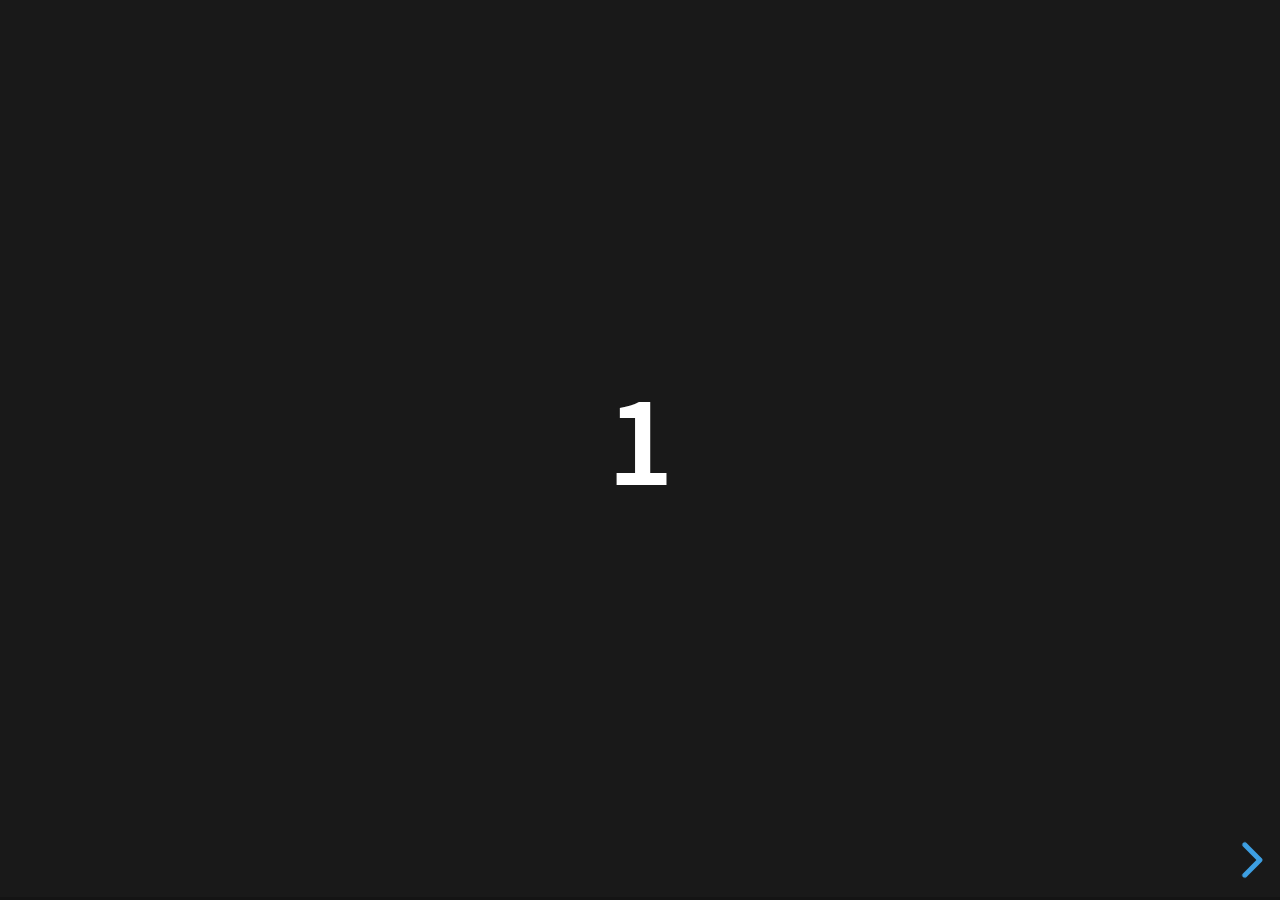
<file: slide/examples/500-slides.html>
<!doctype html>
<html lang="en">
	<head>
		<meta charset="utf-8">

		<title>reveal.js - 500 slides</title>

		<meta name="viewport" content="width=device-width, initial-scale=1.0, maximum-scale=1.0, user-scalable=no">

		<link rel="stylesheet" href="../dist/reveal.css">
		<link rel="stylesheet" href="../dist/theme/black.css">
	</head>

	<body>
		<div class="reveal">
			<div class="slides">
				<section><h1>1</h1></section>
				<section><h1>2</h1></section>
				<section><h1>3</h1></section>
				<section><h1>4</h1></section>
				<section><h1>5</h1></section>
				<section><h1>6</h1></section>
				<section><h1>7</h1></section>
				<section><h1>8</h1></section>
				<section><h1>9</h1></section>
				<section><h1>10</h1></section>
				<section><h1>11</h1></section>
				<section><h1>12</h1></section>
				<section><h1>13</h1></section>
				<section><h1>14</h1></section>
				<section><h1>15</h1></section>
				<section><h1>16</h1></section>
				<section><h1>17</h1></section>
				<section><h1>18</h1></section>
				<section><h1>19</h1></section>
				<section><h1>20</h1></section>
				<section><h1>21</h1></section>
				<section><h1>22</h1></section>
				<section><h1>23</h1></section>
				<section><h1>24</h1></section>
				<section><h1>25</h1></section>
				<section><h1>26</h1></section>
				<section><h1>27</h1></section>
				<section><h1>28</h1></section>
				<section><h1>29</h1></section>
				<section><h1>30</h1></section>
				<section><h1>31</h1></section>
				<section><h1>32</h1></section>
				<section><h1>33</h1></section>
				<section><h1>34</h1></section>
				<section><h1>35</h1></section>
				<section><h1>36</h1></section>
				<section><h1>37</h1></section>
				<section><h1>38</h1></section>
				<section><h1>39</h1></section>
				<section><h1>40</h1></section>
				<section><h1>41</h1></section>
				<section><h1>42</h1></section>
				<section><h1>43</h1></section>
				<section><h1>44</h1></section>
				<section><h1>45</h1></section>
				<section><h1>46</h1></section>
				<section><h1>47</h1></section>
				<section><h1>48</h1></section>
				<section><h1>49</h1></section>
				<section><h1>50</h1></section>
				<section><h1>51</h1></section>
				<section><h1>52</h1></section>
				<section><h1>53</h1></section>
				<section><h1>54</h1></section>
				<section><h1>55</h1></section>
				<section><h1>56</h1></section>
				<section><h1>57</h1></section>
				<section><h1>58</h1></section>
				<section><h1>59</h1></section>
				<section><h1>60</h1></section>
				<section><h1>61</h1></section>
				<section><h1>62</h1></section>
				<section><h1>63</h1></section>
				<section><h1>64</h1></section>
				<section><h1>65</h1></section>
				<section><h1>66</h1></section>
				<section><h1>67</h1></section>
				<section><h1>68</h1></section>
				<section><h1>69</h1></section>
				<section><h1>70</h1></section>
				<section><h1>71</h1></section>
				<section><h1>72</h1></section>
				<section><h1>73</h1></section>
				<section><h1>74</h1></section>
				<section><h1>75</h1></section>
				<section><h1>76</h1></section>
				<section><h1>77</h1></section>
				<section><h1>78</h1></section>
				<section><h1>79</h1></section>
				<section><h1>80</h1></section>
				<section><h1>81</h1></section>
				<section><h1>82</h1></section>
				<section><h1>83</h1></section>
				<section><h1>84</h1></section>
				<section><h1>85</h1></section>
				<section><h1>86</h1></section>
				<section><h1>87</h1></section>
				<section><h1>88</h1></section>
				<section><h1>89</h1></section>
				<section><h1>90</h1></section>
				<section><h1>91</h1></section>
				<section><h1>92</h1></section>
				<section><h1>93</h1></section>
				<section><h1>94</h1></section>
				<section><h1>95</h1></section>
				<section><h1>96</h1></section>
				<section><h1>97</h1></section>
				<section><h1>98</h1></section>
				<section><h1>99</h1></section>
				<section><h1>100</h1></section>
				<section><h1>101</h1></section>
				<section><h1>102</h1></section>
				<section><h1>103</h1></section>
				<section><h1>104</h1></section>
				<section><h1>105</h1></section>
				<section><h1>106</h1></section>
				<section><h1>107</h1></section>
				<section><h1>108</h1></section>
				<section><h1>109</h1></section>
				<section><h1>110</h1></section>
				<section><h1>111</h1></section>
				<section><h1>112</h1></section>
				<section><h1>113</h1></section>
				<section><h1>114</h1></section>
				<section><h1>115</h1></section>
				<section><h1>116</h1></section>
				<section><h1>117</h1></section>
				<section><h1>118</h1></section>
				<section><h1>119</h1></section>
				<section><h1>120</h1></section>
				<section><h1>121</h1></section>
				<section><h1>122</h1></section>
				<section><h1>123</h1></section>
				<section><h1>124</h1></section>
				<section><h1>125</h1></section>
				<section><h1>126</h1></section>
				<section><h1>127</h1></section>
				<section><h1>128</h1></section>
				<section><h1>129</h1></section>
				<section><h1>130</h1></section>
				<section><h1>131</h1></section>
				<section><h1>132</h1></section>
				<section><h1>133</h1></section>
				<section><h1>134</h1></section>
				<section><h1>135</h1></section>
				<section><h1>136</h1></section>
				<section><h1>137</h1></section>
				<section><h1>138</h1></section>
				<section><h1>139</h1></section>
				<section><h1>140</h1></section>
				<section><h1>141</h1></section>
				<section><h1>142</h1></section>
				<section><h1>143</h1></section>
				<section><h1>144</h1></section>
				<section><h1>145</h1></section>
				<section><h1>146</h1></section>
				<section><h1>147</h1></section>
				<section><h1>148</h1></section>
				<section><h1>149</h1></section>
				<section><h1>150</h1></section>
				<section><h1>151</h1></section>
				<section><h1>152</h1></section>
				<section><h1>153</h1></section>
				<section><h1>154</h1></section>
				<section><h1>155</h1></section>
				<section><h1>156</h1></section>
				<section><h1>157</h1></section>
				<section><h1>158</h1></section>
				<section><h1>159</h1></section>
				<section><h1>160</h1></section>
				<section><h1>161</h1></section>
				<section><h1>162</h1></section>
				<section><h1>163</h1></section>
				<section><h1>164</h1></section>
				<section><h1>165</h1></section>
				<section><h1>166</h1></section>
				<section><h1>167</h1></section>
				<section><h1>168</h1></section>
				<section><h1>169</h1></section>
				<section><h1>170</h1></section>
				<section><h1>171</h1></section>
				<section><h1>172</h1></section>
				<section><h1>173</h1></section>
				<section><h1>174</h1></section>
				<section><h1>175</h1></section>
				<section><h1>176</h1></section>
				<section><h1>177</h1></section>
				<section><h1>178</h1></section>
				<section><h1>179</h1></section>
				<section><h1>180</h1></section>
				<section><h1>181</h1></section>
				<section><h1>182</h1></section>
				<section><h1>183</h1></section>
				<section><h1>184</h1></section>
				<section><h1>185</h1></section>
				<section><h1>186</h1></section>
				<section><h1>187</h1></section>
				<section><h1>188</h1></section>
				<section><h1>189</h1></section>
				<section><h1>190</h1></section>
				<section><h1>191</h1></section>
				<section><h1>192</h1></section>
				<section><h1>193</h1></section>
				<section><h1>194</h1></section>
				<section><h1>195</h1></section>
				<section><h1>196</h1></section>
				<section><h1>197</h1></section>
				<section><h1>198</h1></section>
				<section><h1>199</h1></section>
				<section><h1>200</h1></section>
				<section><h1>201</h1></section>
				<section><h1>202</h1></section>
				<section><h1>203</h1></section>
				<section><h1>204</h1></section>
				<section><h1>205</h1></section>
				<section><h1>206</h1></section>
				<section><h1>207</h1></section>
				<section><h1>208</h1></section>
				<section><h1>209</h1></section>
				<section><h1>210</h1></section>
				<section><h1>211</h1></section>
				<section><h1>212</h1></section>
				<section><h1>213</h1></section>
				<section><h1>214</h1></section>
				<section><h1>215</h1></section>
				<section><h1>216</h1></section>
				<section><h1>217</h1></section>
				<section><h1>218</h1></section>
				<section><h1>219</h1></section>
				<section><h1>220</h1></section>
				<section><h1>221</h1></section>
				<section><h1>222</h1></section>
				<section><h1>223</h1></section>
				<section><h1>224</h1></section>
				<section><h1>225</h1></section>
				<section><h1>226</h1></section>
				<section><h1>227</h1></section>
				<section><h1>228</h1></section>
				<section><h1>229</h1></section>
				<section><h1>230</h1></section>
				<section><h1>231</h1></section>
				<section><h1>232</h1></section>
				<section><h1>233</h1></section>
				<section><h1>234</h1></section>
				<section><h1>235</h1></section>
				<section><h1>236</h1></section>
				<section><h1>237</h1></section>
				<section><h1>238</h1></section>
				<section><h1>239</h1></section>
				<section><h1>240</h1></section>
				<section><h1>241</h1></section>
				<section><h1>242</h1></section>
				<section><h1>243</h1></section>
				<section><h1>244</h1></section>
				<section><h1>245</h1></section>
				<section><h1>246</h1></section>
				<section><h1>247</h1></section>
				<section><h1>248</h1></section>
				<section><h1>249</h1></section>
				<section><h1>250</h1></section>
				<section><h1>251</h1></section>
				<section><h1>252</h1></section>
				<section><h1>253</h1></section>
				<section><h1>254</h1></section>
				<section><h1>255</h1></section>
				<section><h1>256</h1></section>
				<section><h1>257</h1></section>
				<section><h1>258</h1></section>
				<section><h1>259</h1></section>
				<section><h1>260</h1></section>
				<section><h1>261</h1></section>
				<section><h1>262</h1></section>
				<section><h1>263</h1></section>
				<section><h1>264</h1></section>
				<section><h1>265</h1></section>
				<section><h1>266</h1></section>
				<section><h1>267</h1></section>
				<section><h1>268</h1></section>
				<section><h1>269</h1></section>
				<section><h1>270</h1></section>
				<section><h1>271</h1></section>
				<section><h1>272</h1></section>
				<section><h1>273</h1></section>
				<section><h1>274</h1></section>
				<section><h1>275</h1></section>
				<section><h1>276</h1></section>
				<section><h1>277</h1></section>
				<section><h1>278</h1></section>
				<section><h1>279</h1></section>
				<section><h1>280</h1></section>
				<section><h1>281</h1></section>
				<section><h1>282</h1></section>
				<section><h1>283</h1></section>
				<section><h1>284</h1></section>
				<section><h1>285</h1></section>
				<section><h1>286</h1></section>
				<section><h1>287</h1></section>
				<section><h1>288</h1></section>
				<section><h1>289</h1></section>
				<section><h1>290</h1></section>
				<section><h1>291</h1></section>
				<section><h1>292</h1></section>
				<section><h1>293</h1></section>
				<section><h1>294</h1></section>
				<section><h1>295</h1></section>
				<section><h1>296</h1></section>
				<section><h1>297</h1></section>
				<section><h1>298</h1></section>
				<section><h1>299</h1></section>
				<section><h1>300</h1></section>
				<section><h1>301</h1></section>
				<section><h1>302</h1></section>
				<section><h1>303</h1></section>
				<section><h1>304</h1></section>
				<section><h1>305</h1></section>
				<section><h1>306</h1></section>
				<section><h1>307</h1></section>
				<section><h1>308</h1></section>
				<section><h1>309</h1></section>
				<section><h1>310</h1></section>
				<section><h1>311</h1></section>
				<section><h1>312</h1></section>
				<section><h1>313</h1></section>
				<section><h1>314</h1></section>
				<section><h1>315</h1></section>
				<section><h1>316</h1></section>
				<section><h1>317</h1></section>
				<section><h1>318</h1></section>
				<section><h1>319</h1></section>
				<section><h1>320</h1></section>
				<section><h1>321</h1></section>
				<section><h1>322</h1></section>
				<section><h1>323</h1></section>
				<section><h1>324</h1></section>
				<section><h1>325</h1></section>
				<section><h1>326</h1></section>
				<section><h1>327</h1></section>
				<section><h1>328</h1></section>
				<section><h1>329</h1></section>
				<section><h1>330</h1></section>
				<section><h1>331</h1></section>
				<section><h1>332</h1></section>
				<section><h1>333</h1></section>
				<section><h1>334</h1></section>
				<section><h1>335</h1></section>
				<section><h1>336</h1></section>
				<section><h1>337</h1></section>
				<section><h1>338</h1></section>
				<section><h1>339</h1></section>
				<section><h1>340</h1></section>
				<section><h1>341</h1></section>
				<section><h1>342</h1></section>
				<section><h1>343</h1></section>
				<section><h1>344</h1></section>
				<section><h1>345</h1></section>
				<section><h1>346</h1></section>
				<section><h1>347</h1></section>
				<section><h1>348</h1></section>
				<section><h1>349</h1></section>
				<section><h1>350</h1></section>
				<section><h1>351</h1></section>
				<section><h1>352</h1></section>
				<section><h1>353</h1></section>
				<section><h1>354</h1></section>
				<section><h1>355</h1></section>
				<section><h1>356</h1></section>
				<section><h1>357</h1></section>
				<section><h1>358</h1></section>
				<section><h1>359</h1></section>
				<section><h1>360</h1></section>
				<section><h1>361</h1></section>
				<section><h1>362</h1></section>
				<section><h1>363</h1></section>
				<section><h1>364</h1></section>
				<section><h1>365</h1></section>
				<section><h1>366</h1></section>
				<section><h1>367</h1></section>
				<section><h1>368</h1></section>
				<section><h1>369</h1></section>
				<section><h1>370</h1></section>
				<section><h1>371</h1></section>
				<section><h1>372</h1></section>
				<section><h1>373</h1></section>
				<section><h1>374</h1></section>
				<section><h1>375</h1></section>
				<section><h1>376</h1></section>
				<section><h1>377</h1></section>
				<section><h1>378</h1></section>
				<section><h1>379</h1></section>
				<section><h1>380</h1></section>
				<section><h1>381</h1></section>
				<section><h1>382</h1></section>
				<section><h1>383</h1></section>
				<section><h1>384</h1></section>
				<section><h1>385</h1></section>
				<section><h1>386</h1></section>
				<section><h1>387</h1></section>
				<section><h1>388</h1></section>
				<section><h1>389</h1></section>
				<section><h1>390</h1></section>
				<section><h1>391</h1></section>
				<section><h1>392</h1></section>
				<section><h1>393</h1></section>
				<section><h1>394</h1></section>
				<section><h1>395</h1></section>
				<section><h1>396</h1></section>
				<section><h1>397</h1></section>
				<section><h1>398</h1></section>
				<section><h1>399</h1></section>
				<section><h1>400</h1></section>
				<section><h1>401</h1></section>
				<section><h1>402</h1></section>
				<section><h1>403</h1></section>
				<section><h1>404</h1></section>
				<section><h1>405</h1></section>
				<section><h1>406</h1></section>
				<section><h1>407</h1></section>
				<section><h1>408</h1></section>
				<section><h1>409</h1></section>
				<section><h1>410</h1></section>
				<section><h1>411</h1></section>
				<section><h1>412</h1></section>
				<section><h1>413</h1></section>
				<section><h1>414</h1></section>
				<section><h1>415</h1></section>
				<section><h1>416</h1></section>
				<section><h1>417</h1></section>
				<section><h1>418</h1></section>
				<section><h1>419</h1></section>
				<section><h1>420</h1></section>
				<section><h1>421</h1></section>
				<section><h1>422</h1></section>
				<section><h1>423</h1></section>
				<section><h1>424</h1></section>
				<section><h1>425</h1></section>
				<section><h1>426</h1></section>
				<section><h1>427</h1></section>
				<section><h1>428</h1></section>
				<section><h1>429</h1></section>
				<section><h1>430</h1></section>
				<section><h1>431</h1></section>
				<section><h1>432</h1></section>
				<section><h1>433</h1></section>
				<section><h1>434</h1></section>
				<section><h1>435</h1></section>
				<section><h1>436</h1></section>
				<section><h1>437</h1></section>
				<section><h1>438</h1></section>
				<section><h1>439</h1></section>
				<section><h1>440</h1></section>
				<section><h1>441</h1></section>
				<section><h1>442</h1></section>
				<section><h1>443</h1></section>
				<section><h1>444</h1></section>
				<section><h1>445</h1></section>
				<section><h1>446</h1></section>
				<section><h1>447</h1></section>
				<section><h1>448</h1></section>
				<section><h1>449</h1></section>
				<section><h1>450</h1></section>
				<section><h1>451</h1></section>
				<section><h1>452</h1></section>
				<section><h1>453</h1></section>
				<section><h1>454</h1></section>
				<section><h1>455</h1></section>
				<section><h1>456</h1></section>
				<section><h1>457</h1></section>
				<section><h1>458</h1></section>
				<section><h1>459</h1></section>
				<section><h1>460</h1></section>
				<section><h1>461</h1></section>
				<section><h1>462</h1></section>
				<section><h1>463</h1></section>
				<section><h1>464</h1></section>
				<section><h1>465</h1></section>
				<section><h1>466</h1></section>
				<section><h1>467</h1></section>
				<section><h1>468</h1></section>
				<section><h1>469</h1></section>
				<section><h1>470</h1></section>
				<section><h1>471</h1></section>
				<section><h1>472</h1></section>
				<section><h1>473</h1></section>
				<section><h1>474</h1></section>
				<section><h1>475</h1></section>
				<section><h1>476</h1></section>
				<section><h1>477</h1></section>
				<section><h1>478</h1></section>
				<section><h1>479</h1></section>
				<section><h1>480</h1></section>
				<section><h1>481</h1></section>
				<section><h1>482</h1></section>
				<section><h1>483</h1></section>
				<section><h1>484</h1></section>
				<section><h1>485</h1></section>
				<section><h1>486</h1></section>
				<section><h1>487</h1></section>
				<section><h1>488</h1></section>
				<section><h1>489</h1></section>
				<section><h1>490</h1></section>
				<section><h1>491</h1></section>
				<section><h1>492</h1></section>
				<section><h1>493</h1></section>
				<section><h1>494</h1></section>
				<section><h1>495</h1></section>
				<section><h1>496</h1></section>
				<section><h1>497</h1></section>
				<section><h1>498</h1></section>
				<section><h1>499</h1></section>
			</div>
		</div>

		<script src="../dist/reveal.js"></script>
		<script>
			Reveal.initialize({
				transition: 'linear'
			});
		</script>
	</body>
</html>
</file>
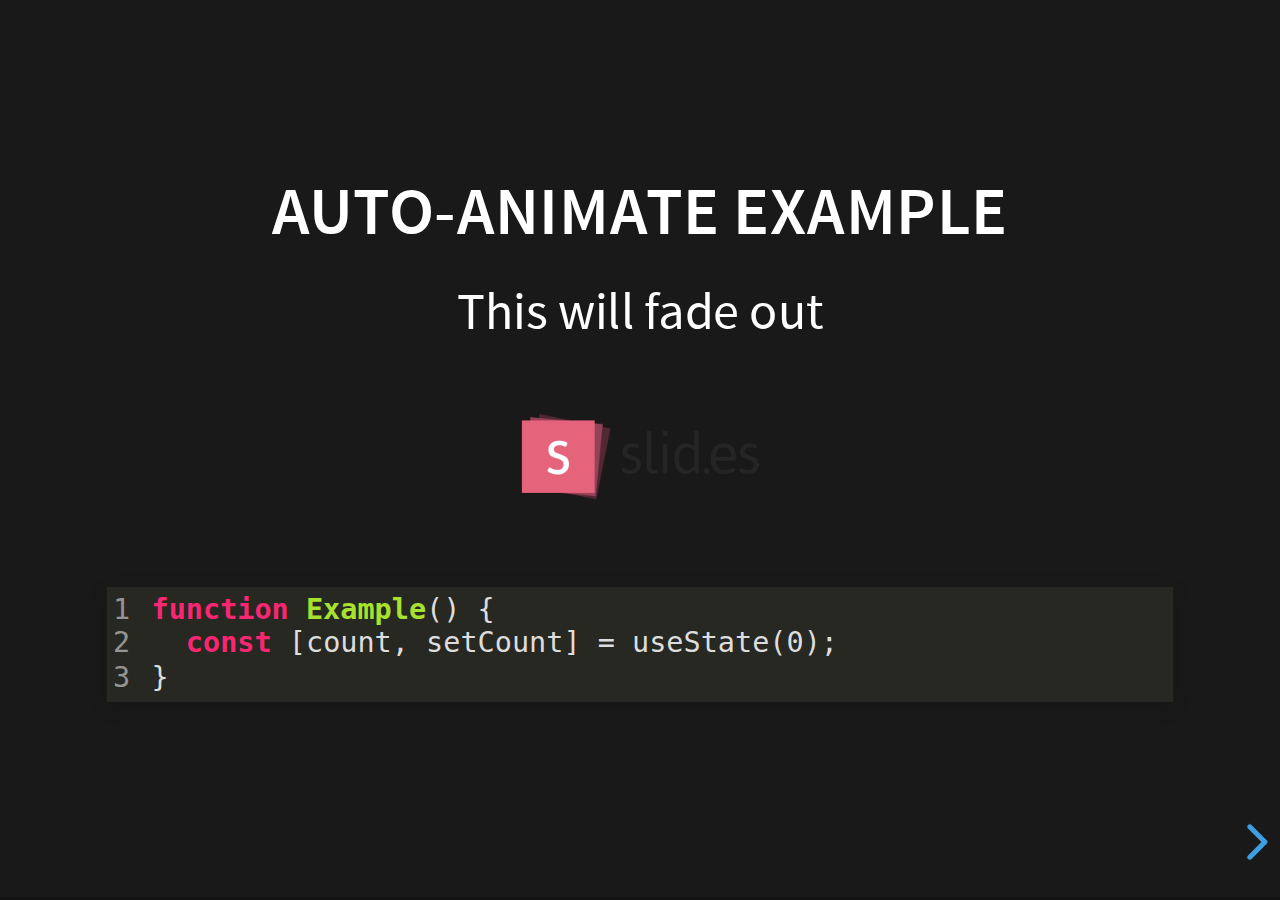
<file: slide/examples/auto-animate.html>
<!doctype html>
<html lang="en">

	<head>
		<meta charset="utf-8">

		<title>reveal.js - Auto Animate</title>

		<meta name="viewport" content="width=device-width, initial-scale=1.0, maximum-scale=1.0, user-scalable=no">

		<link rel="stylesheet" href="../dist/reveal.css">
		<link rel="stylesheet" href="../dist/theme/black.css" id="theme">
		<link rel="stylesheet" href="../plugin/highlight/monokai.css">
	</head>

	<body>

		<div class="reveal">

			<div class="slides">
				<section data-auto-animate data-auto-animate-unmatched="fade">
					<h3>Auto-Animate Example</h3>
					<p>This will fade out</p>
					<img src="assets/image1.png" style="height: 100px;">
					<pre data-id="code"><code data-line-numbers class="hljs" data-trim>
						function Example() {
						  const [count, setCount] = useState(0);
						}
					</code></pre>
				</section>
				<section data-auto-animate data-auto-animate-unmatched="fade">
					<h3>Auto-Animate Example</h3>
					<p style="opacity: 0.2; margin-top: 100px;">This will fade out</p>
					<p>This element is unmatched</p>
					<img src="assets/image1.png" style="height: 150px;">
					<pre data-id="code"><code data-line-numbers class="hljs" data-trim>
						function Example() {
						  New line!
						  const [count, setCount] = useState(0);
						}
					</code></pre>
				</section>

				<section data-auto-animate>
					<p data-id="text-props" style="background: #555; line-height: 1em; letter-spacing: 0em;">Line Height & Letter Spacing</p>
				</section>
				<section data-auto-animate>
					<p data-id="text-props" style="background: #555; line-height: 3em; letter-spacing: 0.2em;">Line Height & Letter Spacing</p>
				</section>

				<section>
					<section data-auto-animate>
						<pre data-id="code"><code data-line-numbers class="hljs" data-trim>
							import React, { useState } from 'react';

							function Example() {
							  const [count, setCount] = useState(0);

							  return (
							    ...
							  );
							}
						</code></pre>
					</section>
					<section data-auto-animate>
						<pre data-id="code"><code data-line-numbers class="hljs" data-trim>
							function Example() {
							  const [count, setCount] = useState(0);

							  return (
							    &lt;div&gt;
							      &lt;p&gt;You clicked {count} times&lt;/p&gt;
							      &lt;button onClick={() =&gt; setCount(count + 1)}&gt;
							        Click me
							      &lt;/button&gt;
							    &lt;/div&gt;
							  );
							}
						</code></pre>
					</section>
					<section data-auto-animate>
						<pre data-id="code"><code data-line-numbers class="hljs" data-trim>
							function Example() {
							  // A comment!
							  const [count, setCount] = useState(0);

							  return (
							    &lt;div&gt;
							      &lt;p&gt;You clicked {count} times&lt;/p&gt;
							      &lt;button onClick={() =&gt; setCount(count + 1)}&gt;
							        Click me
							      &lt;/button&gt;
							    &lt;/div&gt;
							  );
							}
						</code></pre>
					</section>
				</section>

				<section>
					<section data-auto-animate>
						<h3>Swapping list items</h3>
						<ul>
							<li>One</li>
							<li>Two</li>
							<li>Three</li>
						</ul>
					</section>
					<section data-auto-animate>
						<h3>Swapping list items</h3>
						<ul>
							<li>Two</li>
							<li>One</li>
							<li>Three</li>
						</ul>
					</section>
					<section data-auto-animate>
						<h3>Swapping list items</h3>
						<ul>
							<li>Two</li>
							<li>Three</li>
							<li>One</li>
						</ul>
					</section>
				</section>

				<section data-auto-animate style="height: 600px">
					<h3 style="opacity: 0.3; font-size: 18px;">SLIDE 1</h3>
					<h2 data-id="title" style="margin-top: 260px;">Animate Anything</h2>
					<div data-id="1" style="background: white; position: absolute; top: 150px; left: 16%; width: 60px; height: 60px;"></div>
					<div data-id="2" style="background: white; position: absolute; top: 150px; left: 36%; width: 60px; height: 60px;"></div>
					<div data-id="3" style="background: white; position: absolute; top: 150px; left: 56%; width: 60px; height: 60px;"></div>
					<div data-id="4" style="background: white; position: absolute; top: 150px; left: 76%; width: 60px; height: 60px;"></div>
				</section>
				<section data-auto-animate style="height: 600px">
					<h3 style="opacity: 0.3; font-size: 18px;">SLIDE 2</h3>
					<h2 data-id="title" style="margin-top: 500px">With Auto Animate</h2>
					<div data-id="1" style="background: cyan; position: absolute; bottom: 190px; left: 16%; width: 60px; height: 60px;"></div>
					<div data-id="2" style="background: magenta; position: absolute; bottom: 190px; left: 36%; width: 60px; height: 160px;"></div>
					<div data-id="3" style="background: yellow; position: absolute; bottom: 190px; left: 56%; width: 60px; height: 260px;"></div>
					<div data-id="4" style="background: red; position: absolute; bottom: 190px; left: 76%; width: 60px; height: 360px;"></div>
				</section>
				<section data-auto-animate style="height: 600px">
					<h3 style="opacity: 0.3; font-size: 18px;">SLIDE 3</h3>
					<h2 data-id="title" style="margin-top: 500px; opacity: 0;">With Auto Animate</h2>
					<div data-id="1" style="background: cyan; position: absolute; top: 50%; left: 50%; width: 400px; height: 400px; margin: -200px 0 0 -200px; border-radius: 400px;"></div>
					<div data-id="2" style="background: magenta; position: absolute; top: 50%; left: 50%; width: 300px; height: 300px; margin: -150px 0 0 -150px; border-radius: 400px;"></div>
					<div data-id="3" style="background: yellow; position: absolute; top: 50%; left: 50%; width: 200px; height: 200px; margin: -100px 0 0 -100px; border-radius: 400px;"></div>
					<div data-id="4" style="background: red; position: absolute; top: 50%; left: 50%; width: 100px; height: 100px; margin: -50px 0 0 -50px; border-radius: 400px;"></div>
				</section>
				<section data-auto-animate style="height: 600px">
					<h3 style="opacity: 0.3; font-size: 18px;">SLIDE 3</h3>
					<h2 data-id="title" style="margin-top: 500px; opacity: 0;">With Auto Animate</h2>
					<div data-id="1" style="background: red; position: absolute; top: 250px; left: 16%; width: 60px; height: 60px;"></div>
					<div data-id="2" style="background: yellow; position: absolute; top: 250px; left: 36%; width: 60px; height: 60px;"></div>
					<div data-id="3" style="background: magenta; position: absolute; top: 250px; left: 56%; width: 60px; height: 60px;"></div>
					<div data-id="4" style="background: cyan; position: absolute; top: 250px; left: 76%; width: 60px; height: 60px;"></div>
				</section>

				<section data-auto-animate data-auto-animate-id="a">
					<h2>data-auto-animate-id="a"</h2>
					<h3>A1</h3>
				</section>
				<section data-auto-animate data-auto-animate-id="a">
					<h2>data-auto-animate-id="a"</h2>
					<h3>A1</h3>
					<h3>A2</h3>
				</section>
				<section data-auto-animate data-auto-animate-id="b">
					<h2>data-auto-animate-id="b"</h2>
					<h3>B1</h3>
				</section>
				<section data-auto-animate data-auto-animate-id="b">
					<h2>data-auto-animate-id="b"</h2>
					<h3>B1</h3>
					<h3>B2</h3>
				</section>

				<section>
					<section id="stacked-slide-1" data-auto-animate>
						<a href="#/stacked-slide-1">Slide 1</a><br>
						<a href="#/stacked-slide-2">Slide 2</a><br>
						<a href="#/stacked-slide-3">Slide 3</a><br>
						<a href="#/stacked-slide-4">Slide 4</a><br>
						<div data-id="anim" style="background: indigo; padding: 8px; width: 50px; height: 50px; position: absolute; left: 0px;">A</div>
					</section>
					<section id="stacked-slide-2" data-auto-animate>
						<a href="#/stacked-slide-1">Slide 1</a><br>
						<a href="#/stacked-slide-2">Slide 2</a><br>
						<a href="#/stacked-slide-3">Slide 3</a><br>
						<a href="#/stacked-slide-4">Slide 4</a><br>
						<div data-id="anim" style="background: indigo; padding: 8px; width: 50px; height: 50px; position: absolute; left: 25%;">A</div>
					</section>
					<section id="stacked-slide-3" data-auto-animate>
						<a href="#/stacked-slide-1">Slide 1</a><br>
						<a href="#/stacked-slide-2">Slide 2</a><br>
						<a href="#/stacked-slide-3">Slide 3</a><br>
						<a href="#/stacked-slide-4">Slide 4</a><br>
						<div data-id="anim" style="background: indigo; padding: 8px; width: 50px; height: 50px; position: absolute; left: 50%;">A</div>
					</section>
					<section id="stacked-slide-4" data-auto-animate>
						<a href="#/stacked-slide-1">Slide 1</a><br>
						<a href="#/stacked-slide-2">Slide 2</a><br>
						<a href="#/stacked-slide-3">Slide 3</a><br>
						<a href="#/stacked-slide-4">Slide 4</a><br>
						<div data-id="anim" style="background: indigo; padding: 8px; width: 50px; height: 50px; position: absolute; left: 75%;">A</div>
					</section>
				</section>

			</div>

		</div>

		<script src="../dist/reveal.js"></script>
		<script src="../plugin/highlight/highlight.js"></script>
		<script>
			Reveal.initialize({
				center: true,
				hash: true,
				plugins: [ RevealHighlight ]
			});
		</script>

	</body>
</html>
</file>
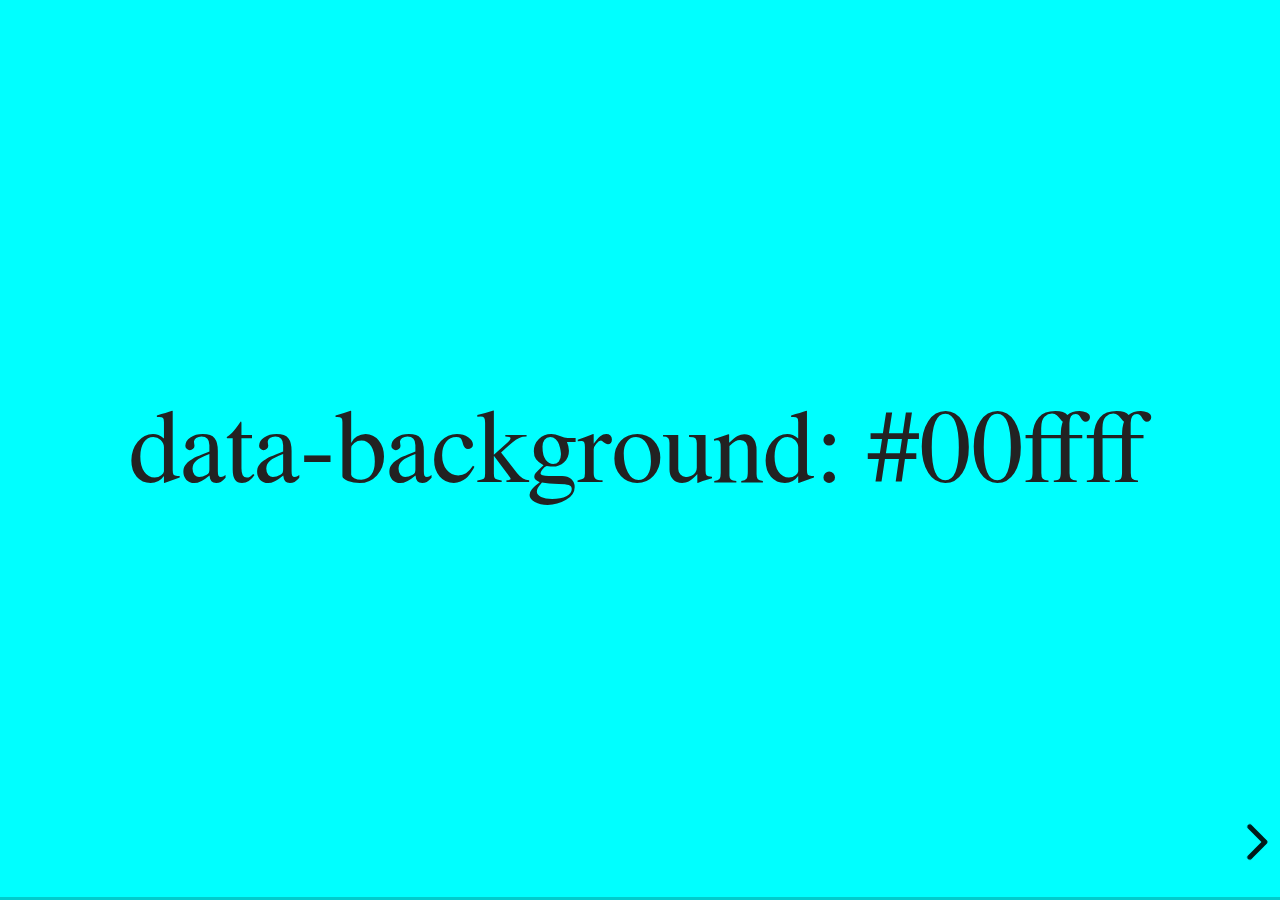
<file: slide/examples/backgrounds.html>
<!doctype html>
<html lang="en">

	<head>
		<meta charset="utf-8">

		<title>reveal.js - Slide Backgrounds</title>

		<meta name="viewport" content="width=device-width, initial-scale=1.0, maximum-scale=1.0, user-scalable=no">

		<link rel="stylesheet" href="../dist/reveal.css">
		<link rel="stylesheet" href="../dist/theme/serif.css" id="theme">
		<style type="text/css" media="screen">
			.slides section.has-dark-background,
			.slides section.has-dark-background h2 {
				color: #fff;
			}
			.slides section.has-light-background,
			.slides section.has-light-background h2 {
				color: #222;
			}
		</style>
	</head>

	<body>

		<div class="reveal">

			<div class="slides">

				<section data-background="#00ffff">
					<h2>data-background: #00ffff</h2>
				</section>

				<section data-background="#bb00bb">
					<h2>data-background: #bb00bb</h2>
				</section>

				<section data-background-color="lightblue">
					<h2>data-background: lightblue</h2>
				</section>

				<section>
					<section data-background="#ff0000">
						<h2>data-background: #ff0000</h2>
					</section>
					<section data-background="rgba(0, 0, 0, 0.2)">
						<h2>data-background: rgba(0, 0, 0, 0.2)</h2>
					</section>
					<section data-background="salmon">
						<h2>data-background: salmon</h2>
					</section>
				</section>

				<section data-background="rgba(0, 100, 100, 0.2)">
					<section>
						<h2>Background applied to stack</h2>
					</section>
					<section>
						<h2>Background applied to stack</h2>
					</section>
					<section data-background="rgb(66, 66, 66)">
						<h2>Background applied to slide inside of stack</h2>
					</section>
				</section>

				<section data-background-transition="slide" data-background="assets/image1.png">
					<h2>Background image</h2>
				</section>

				<section>
					<section data-background-transition="slide" data-background="assets/image1.png">
						<h2>Background image</h2>
					</section>
					<section data-background-transition="slide" data-background="assets/image1.png">
						<h2>Background image</h2>
					</section>
				</section>

				<section data-background="assets/image2.png" data-background-size="100px" data-background-repeat="repeat" data-background-color="#111">
					<h2>Background image</h2>
					<pre>data-background-size="100px" data-background-repeat="repeat" data-background-color="#111"</pre>
				</section>

				<section data-background="#888888">
					<h2>Same background twice (1/2)</h2>
				</section>
				<section data-background="#888888">
					<h2>Same background twice (2/2)</h2>
				</section>

				<section data-background-video="https://s3.amazonaws.com/static.slid.es/site/homepage/v1/homepage-video-editor.mp4,https://s3.amazonaws.com/static.slid.es/site/homepage/v1/homepage-video-editor.webm">
					<h2>Video background</h2>
				</section>

				<section data-background-iframe="https://slides.com/news/make-better-presentations/embed?style=hidden&autoSlide=4000">
					<h2>Iframe background</h2>
				</section>

				<section>
					<section data-background="#417203">
						<h2>Same background twice vertical (1/2)</h2>
					</section>
					<section data-background="#417203">
						<h2>Same background twice vertical (2/2)</h2>
					</section>
				</section>

				<section data-background="#934f4d">
					<h2>Same background from horizontal to vertical (1/3)</h2>
				</section>
				<section>
					<section data-background="#934f4d">
						<h2>Same background from horizontal to vertical (2/3)</h2>
					</section>
					<section data-background="#934f4d">
						<h2>Same background from horizontal to vertical (3/3)</h2>
					</section>
				</section>

			</div>

		</div>

		<script src="../dist/reveal.js"></script>
		<script>

			// Full list of configuration options:
			// https://revealjs.revealjs.com/config/
			Reveal.initialize({
				center: true,

				transition: 'linear',
				// transitionSpeed: 'slow',
				// backgroundTransition: 'slide'
			});

		</script>

	</body>
</html>
</file>
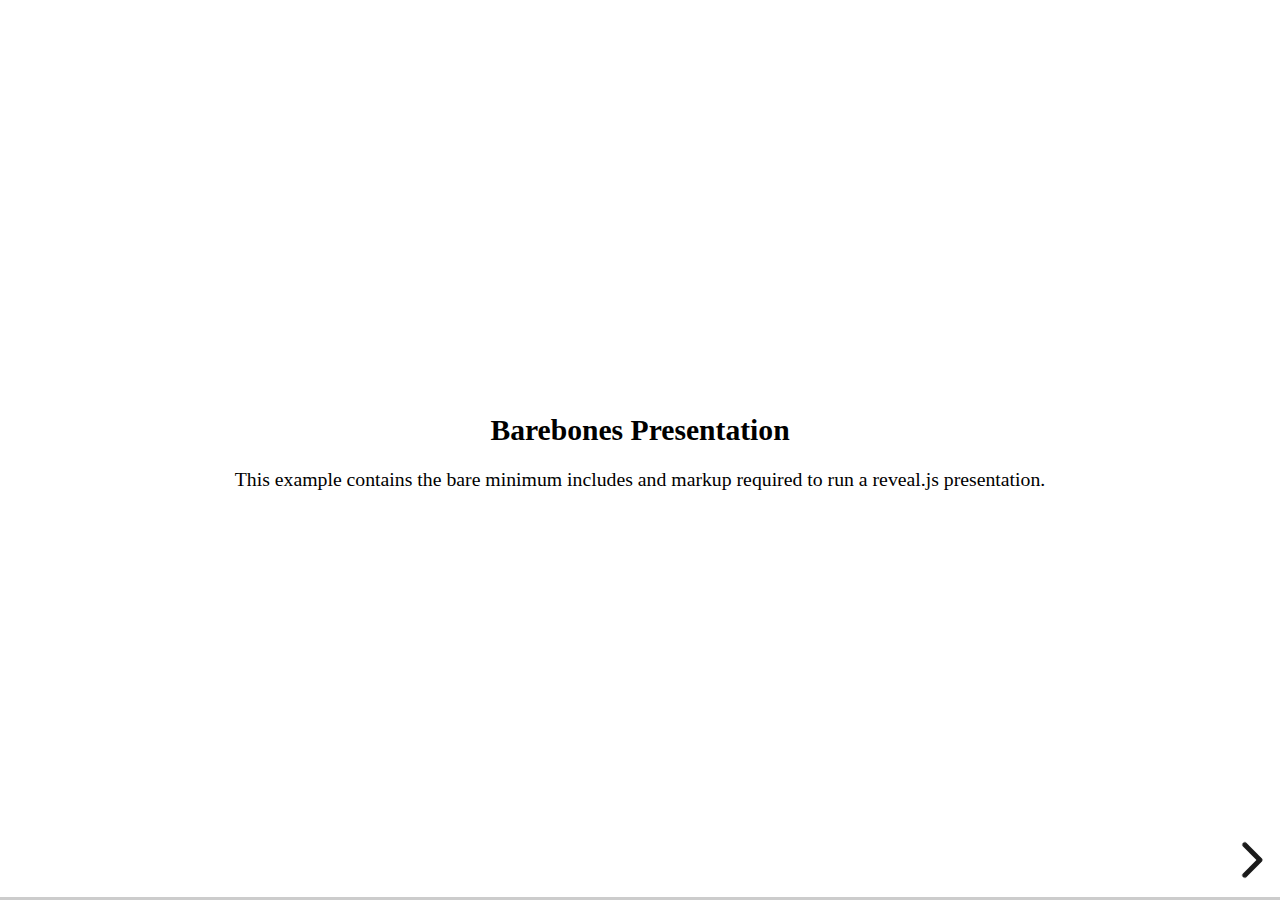
<file: slide/examples/barebones.html>
<!doctype html>
<html lang="en">
	<head>
		<meta charset="utf-8">
		<title>reveal.js - Barebones</title>
		<link rel="stylesheet" href="../dist/reveal.css">
	</head>
	<body>

		<div class="reveal">
			<div class="slides">

				<section>
					<h2>Barebones Presentation</h2>
					<p>This example contains the bare minimum includes and markup required to run a reveal.js presentation.</p>
				</section>

				<section>
					<h2>No Theme</h2>
					<p>There's no theme included, so it will fall back on browser defaults.</p>
				</section>

			</div>
		</div>

		<script src="../dist/reveal.js"></script>
		<script>
			Reveal.initialize();
		</script>

	</body>
</html>
</file>
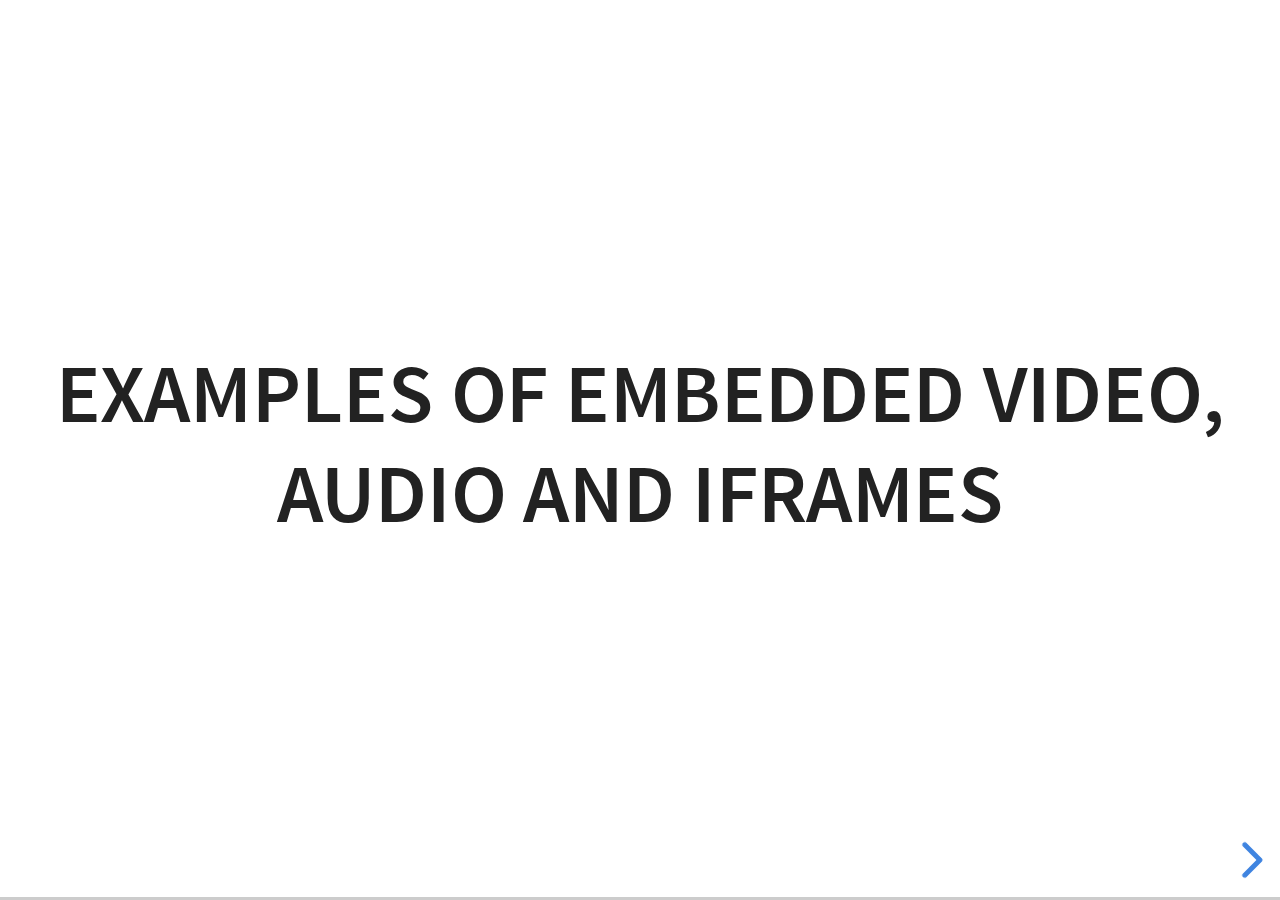
<file: slide/examples/media.html>
<!doctype html>
<html lang="en">

	<head>
		<meta charset="utf-8">

		<title>reveal.js - Video, Audio and Iframes</title>

		<meta name="viewport" content="width=device-width, initial-scale=1.0, maximum-scale=1.0, user-scalable=no">

		<link rel="stylesheet" href="../dist/reveal.css">
		<link rel="stylesheet" href="../dist/theme/white.css" id="theme">
	</head>

	<body>

		<div class="reveal">

			<div class="slides">

				<section>
					<h2>Examples of embedded Video, Audio and Iframes</h2>
				</section>

				<section>
					<h2>Iframe</h2>
					<iframe data-autoplay width="700" height="540" src="https://slides.com/news/auto-animate/embed" frameborder="0"></iframe>
				</section>

				<section data-background-iframe="https://www.youtube.com/embed/h1_nyI3z8gI" data-background-interactive>
					<h2 style="color: #fff;">Iframe Background</h2>
				</section>

				<section>
					<h2>Video</h2>
					<video src="http://clips.vorwaerts-gmbh.de/big_buck_bunny.mp4" data-autoplay></video>
				</section>

				<section data-background-video="http://clips.vorwaerts-gmbh.de/big_buck_bunny.mp4">
					<h2>Background Video</h2>
				</section>

				<section>
					<h2>Auto-playing audio</h2>
					<audio src="assets/beeping.wav" data-autoplay></audio>
				</section>

				<section>
					<h2>Audio inside slide fragments</h2>
					<div class="fragment">
						Beep 1
						<audio src="assets/beeping.wav" data-autoplay></audio>
					</div>
					<div class="fragment">
						Beep 2
						<audio src="assets/beeping.wav" data-autoplay></audio>
					</div>
				</section>

				<section>
					<h2>Audio with controls</h2>
					<audio src="assets/beeping.wav" controls></audio>
				</section>

			</div>

		</div>

		<script src="../dist/reveal.js"></script>
		<script>
			Reveal.initialize({hash: true});
		</script>

	</body>
</html>
</file>
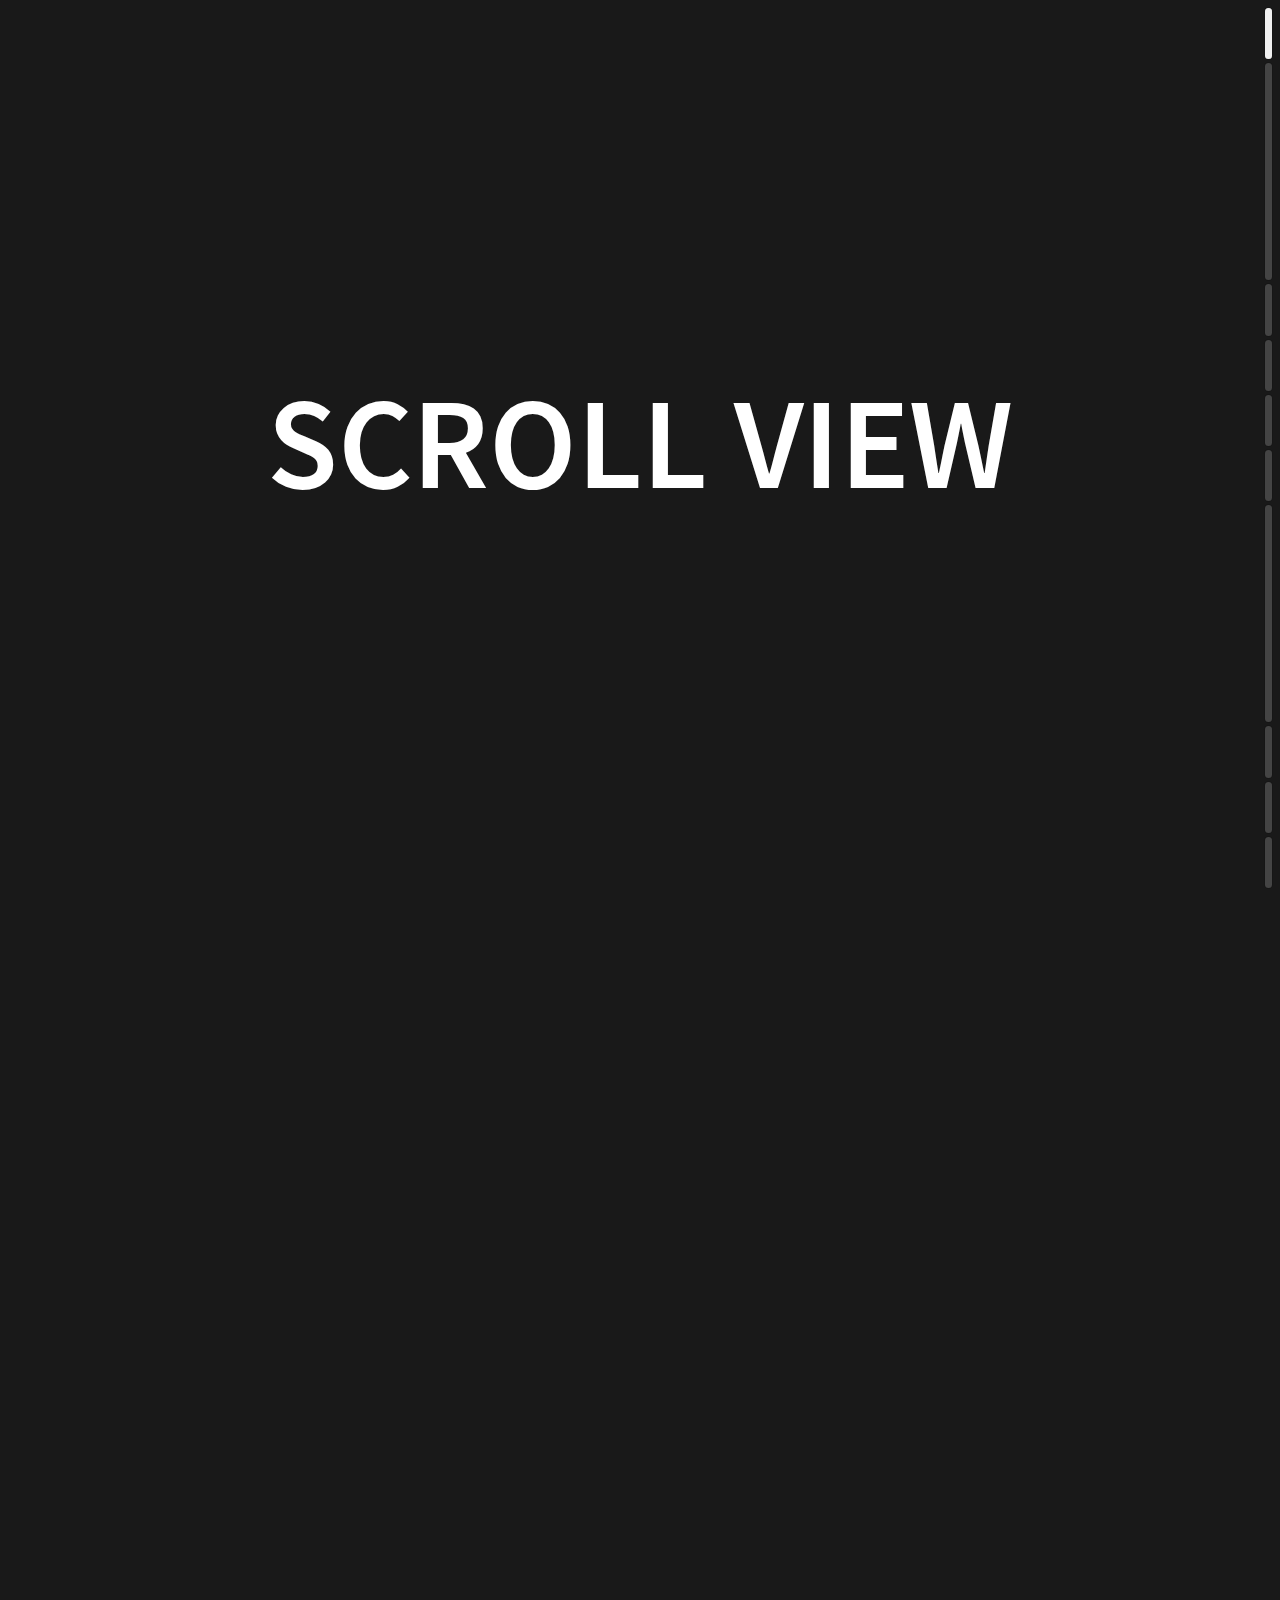
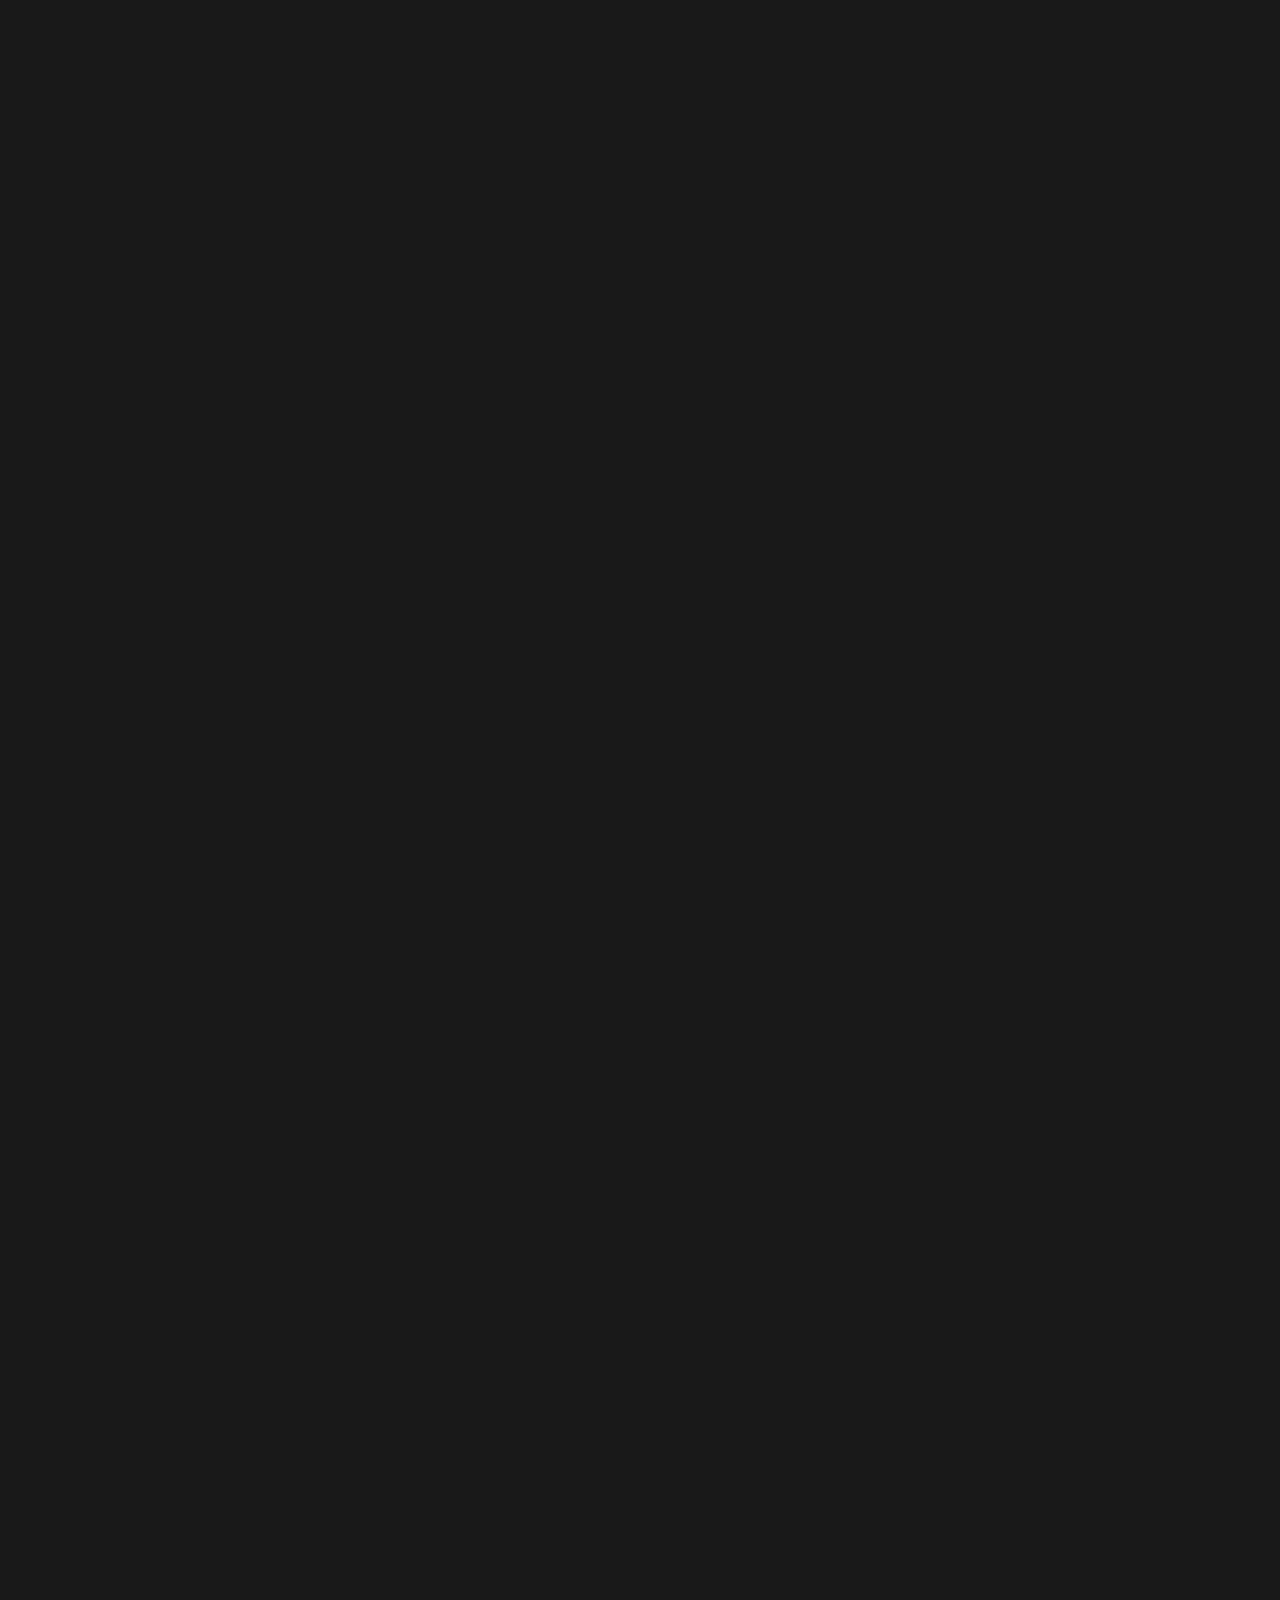
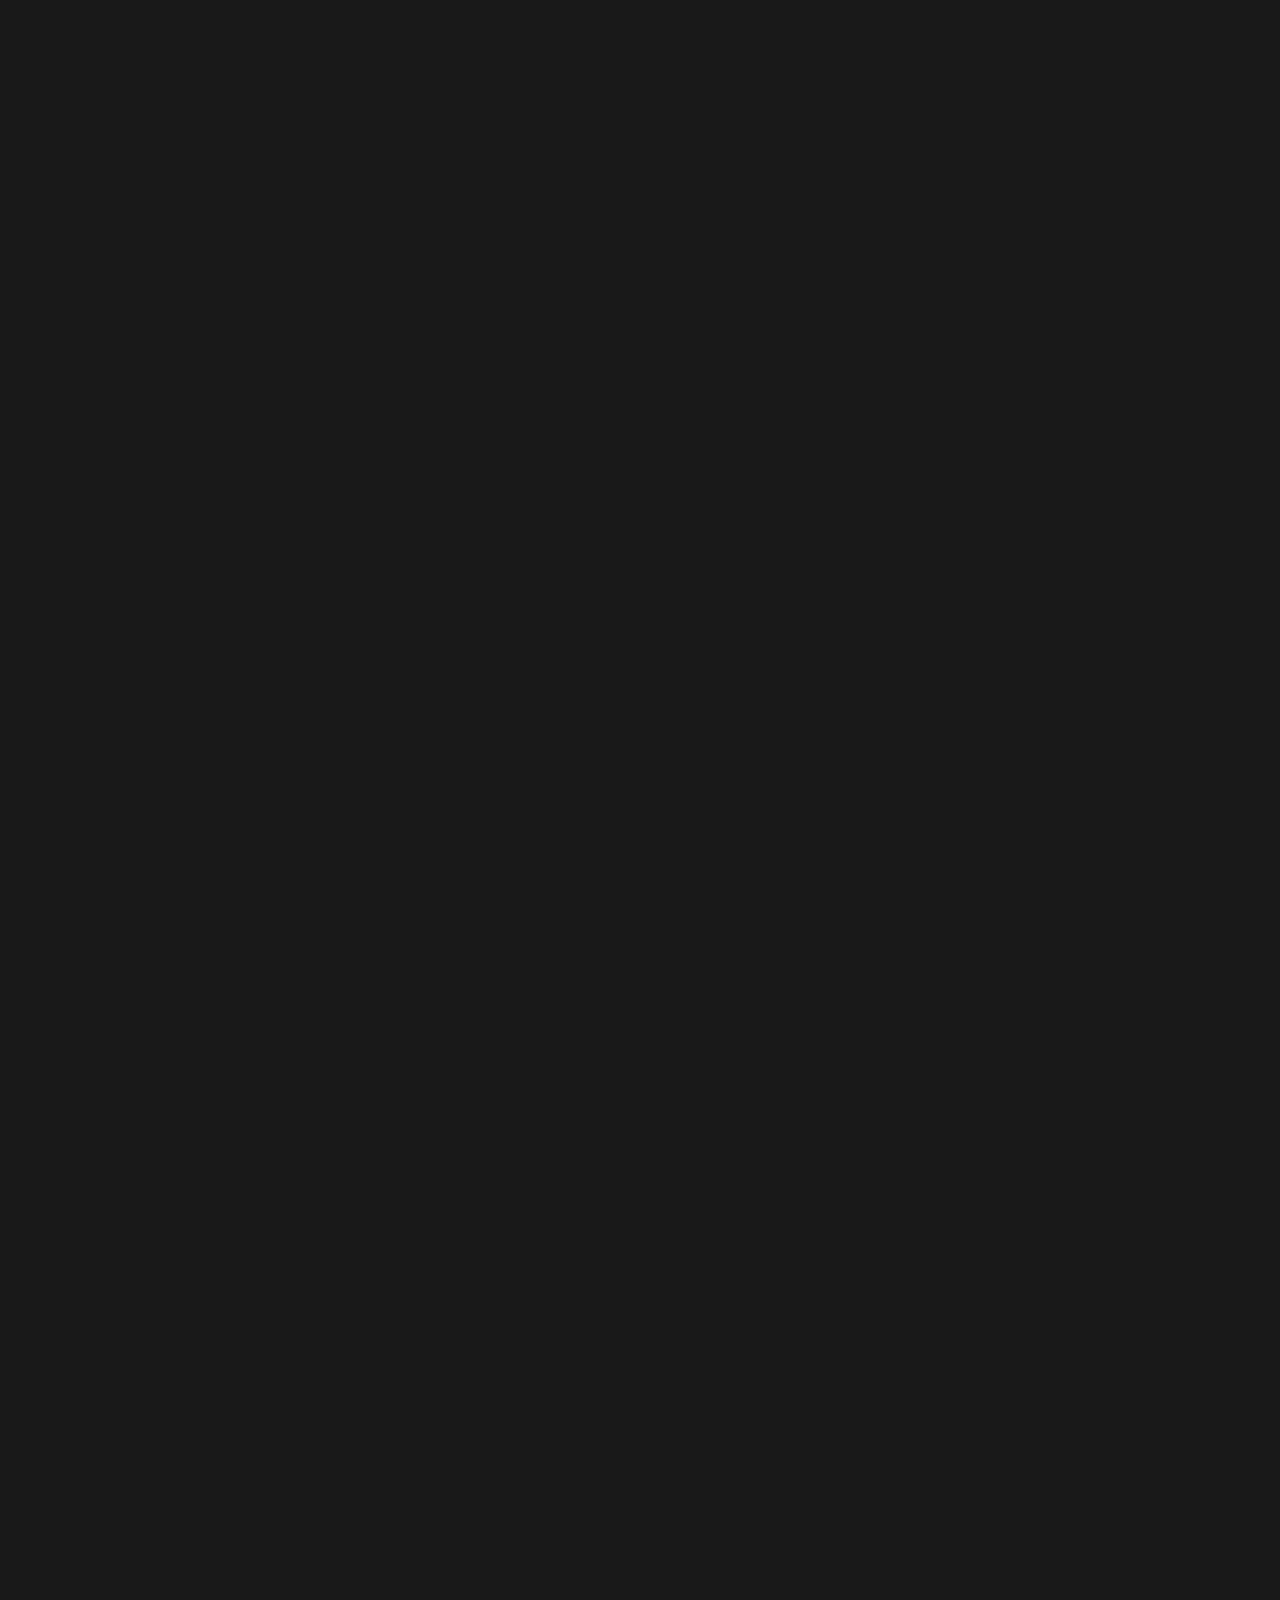
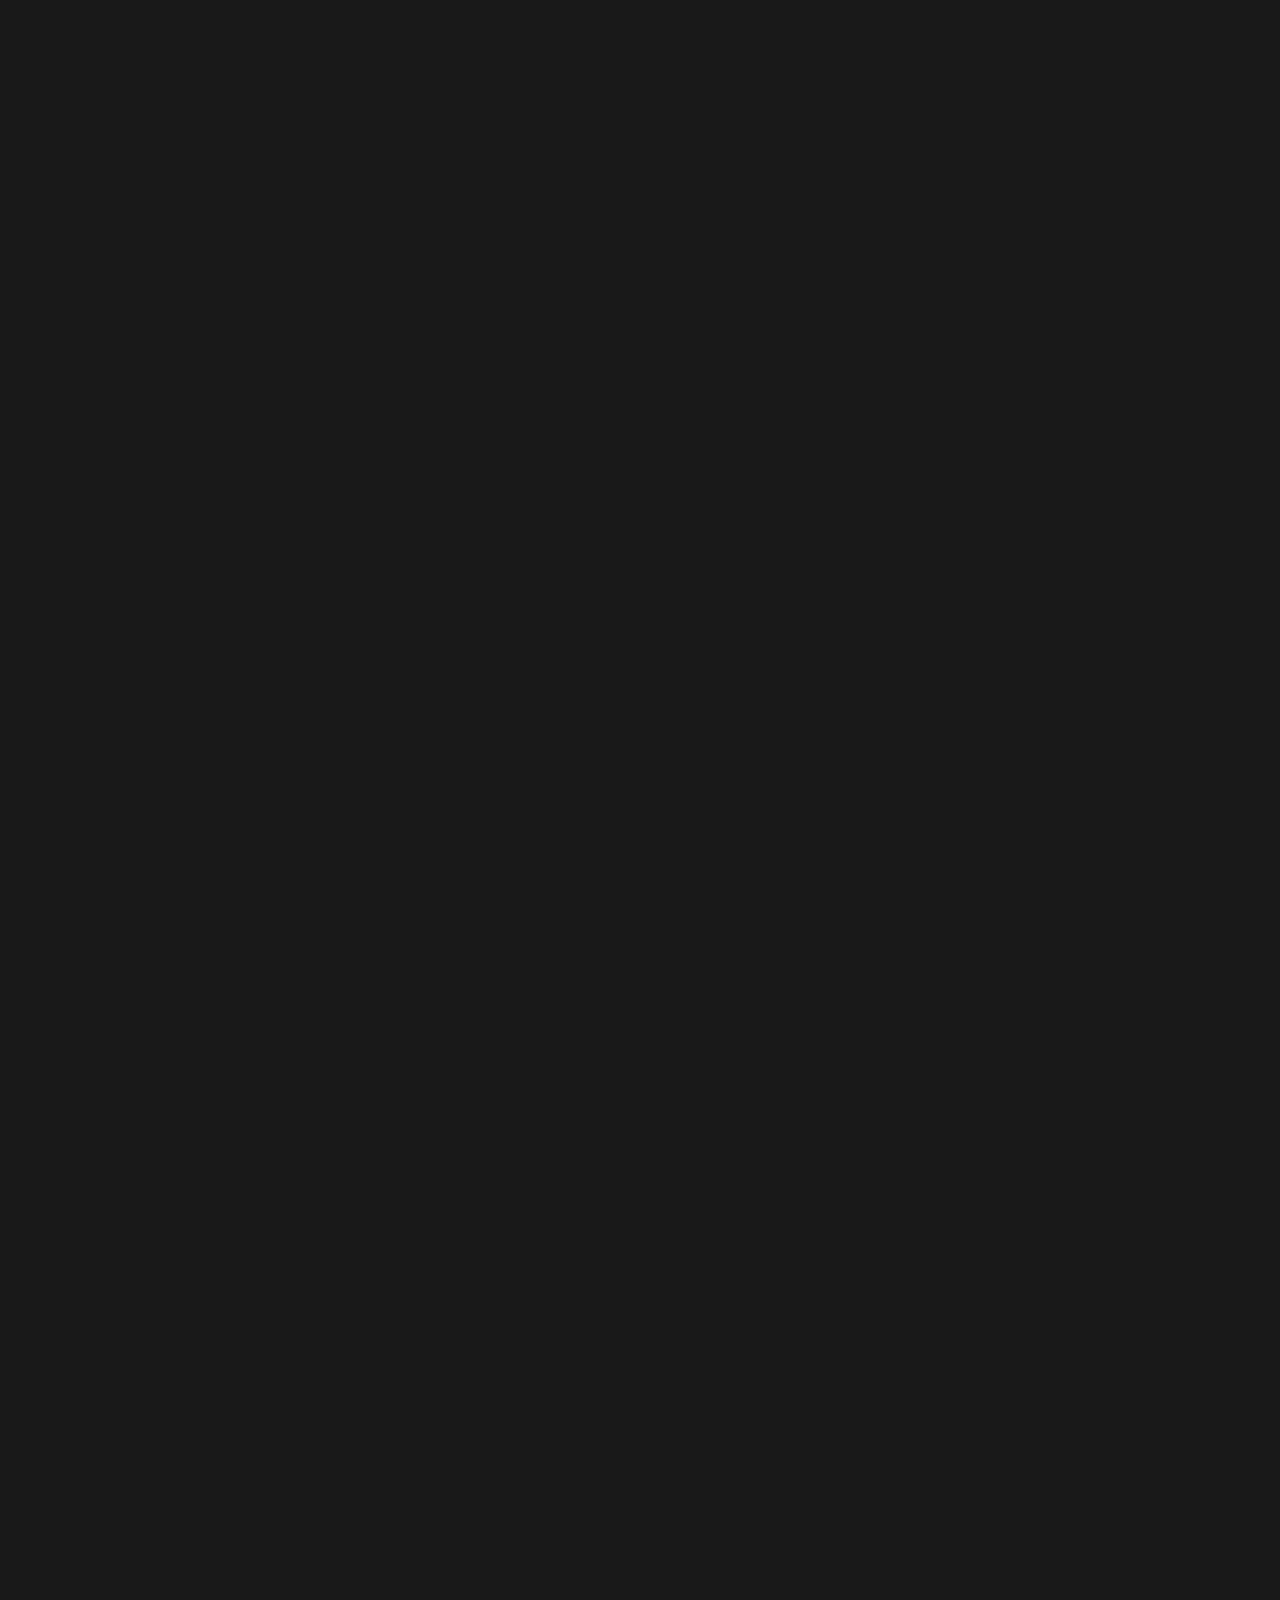
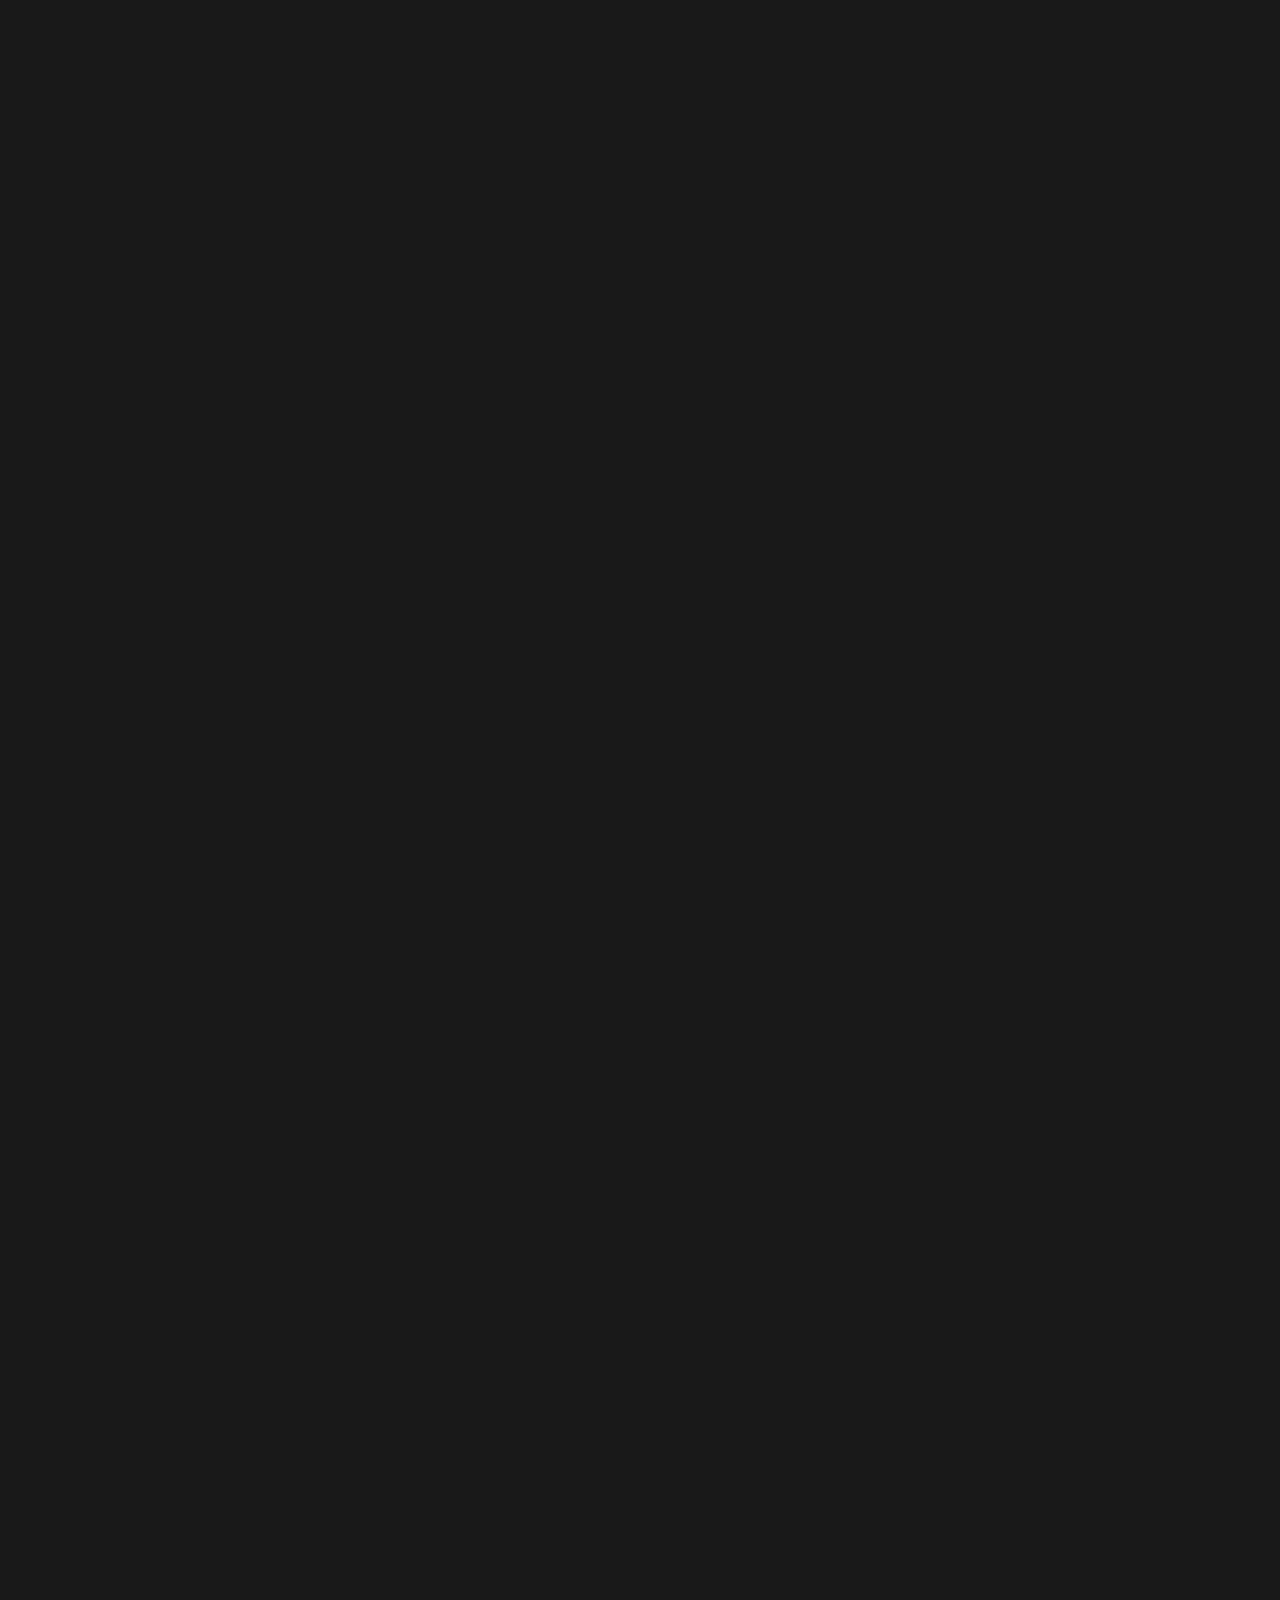
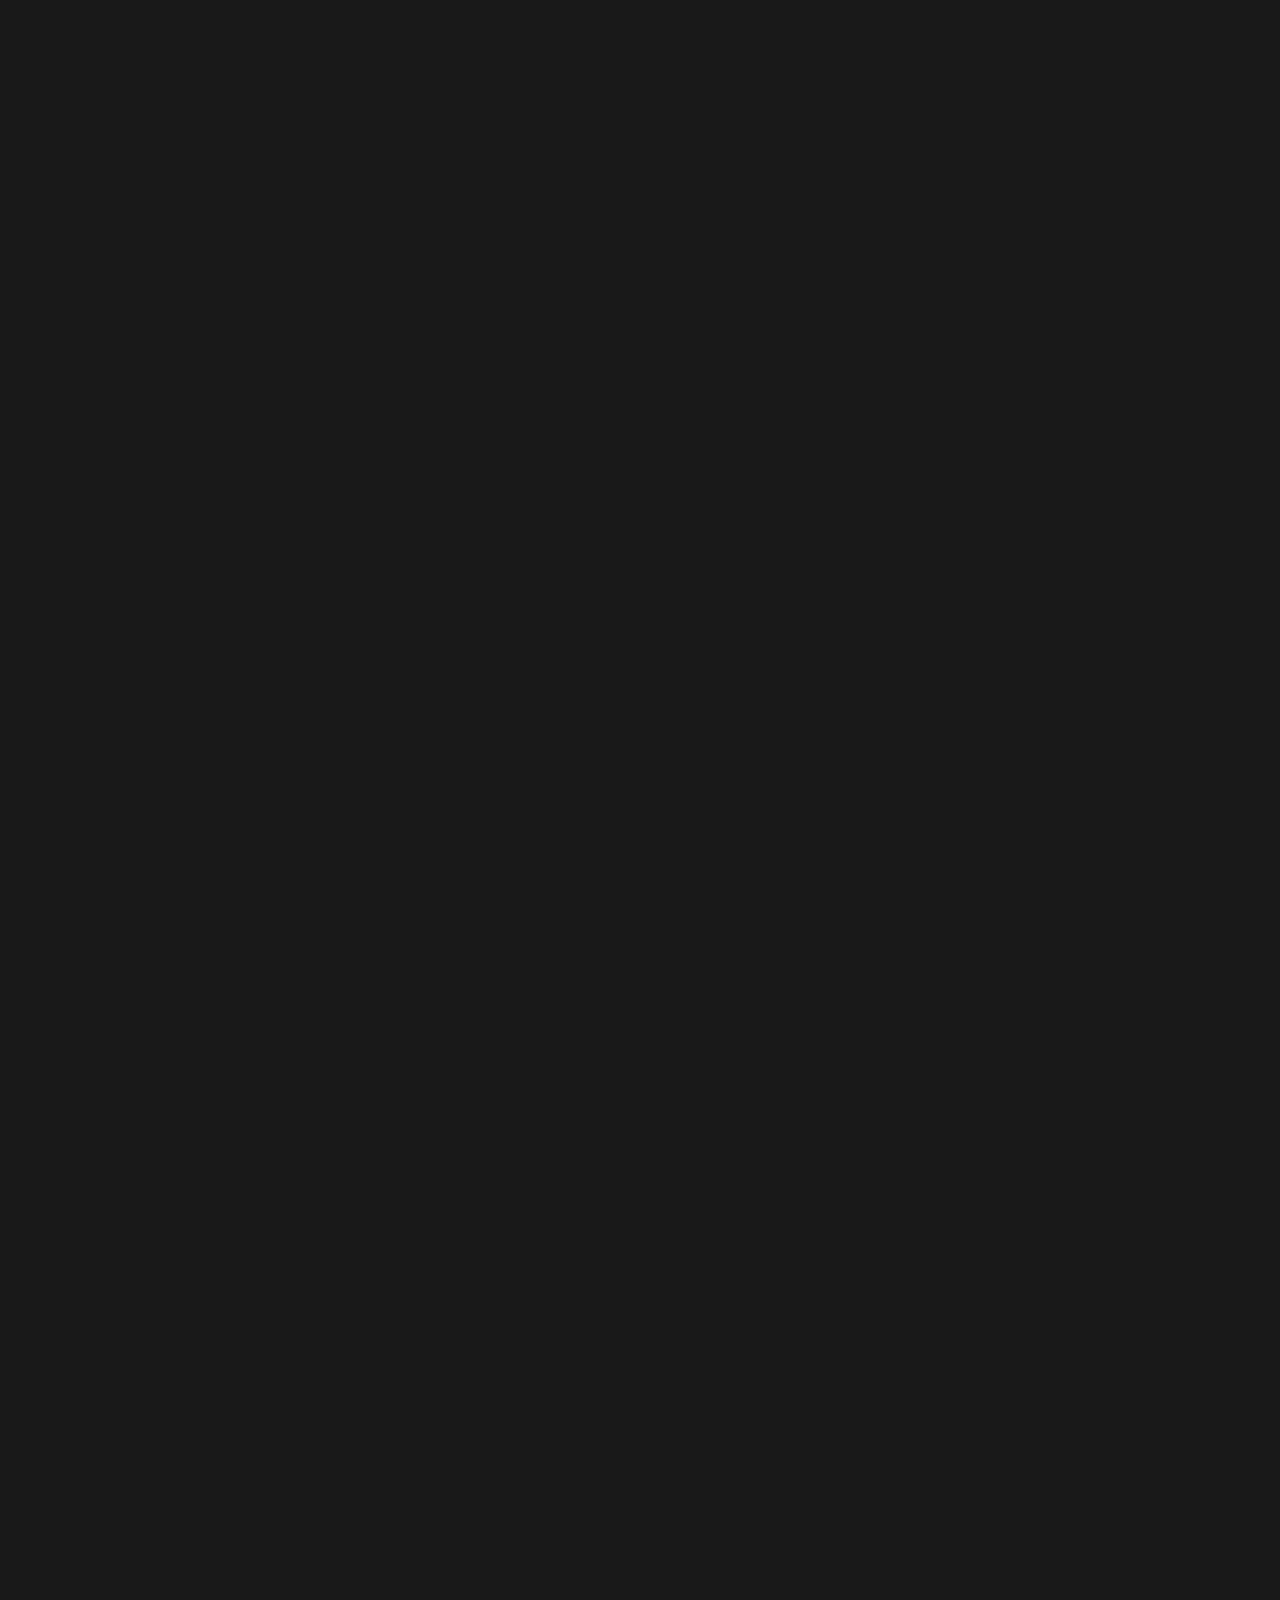
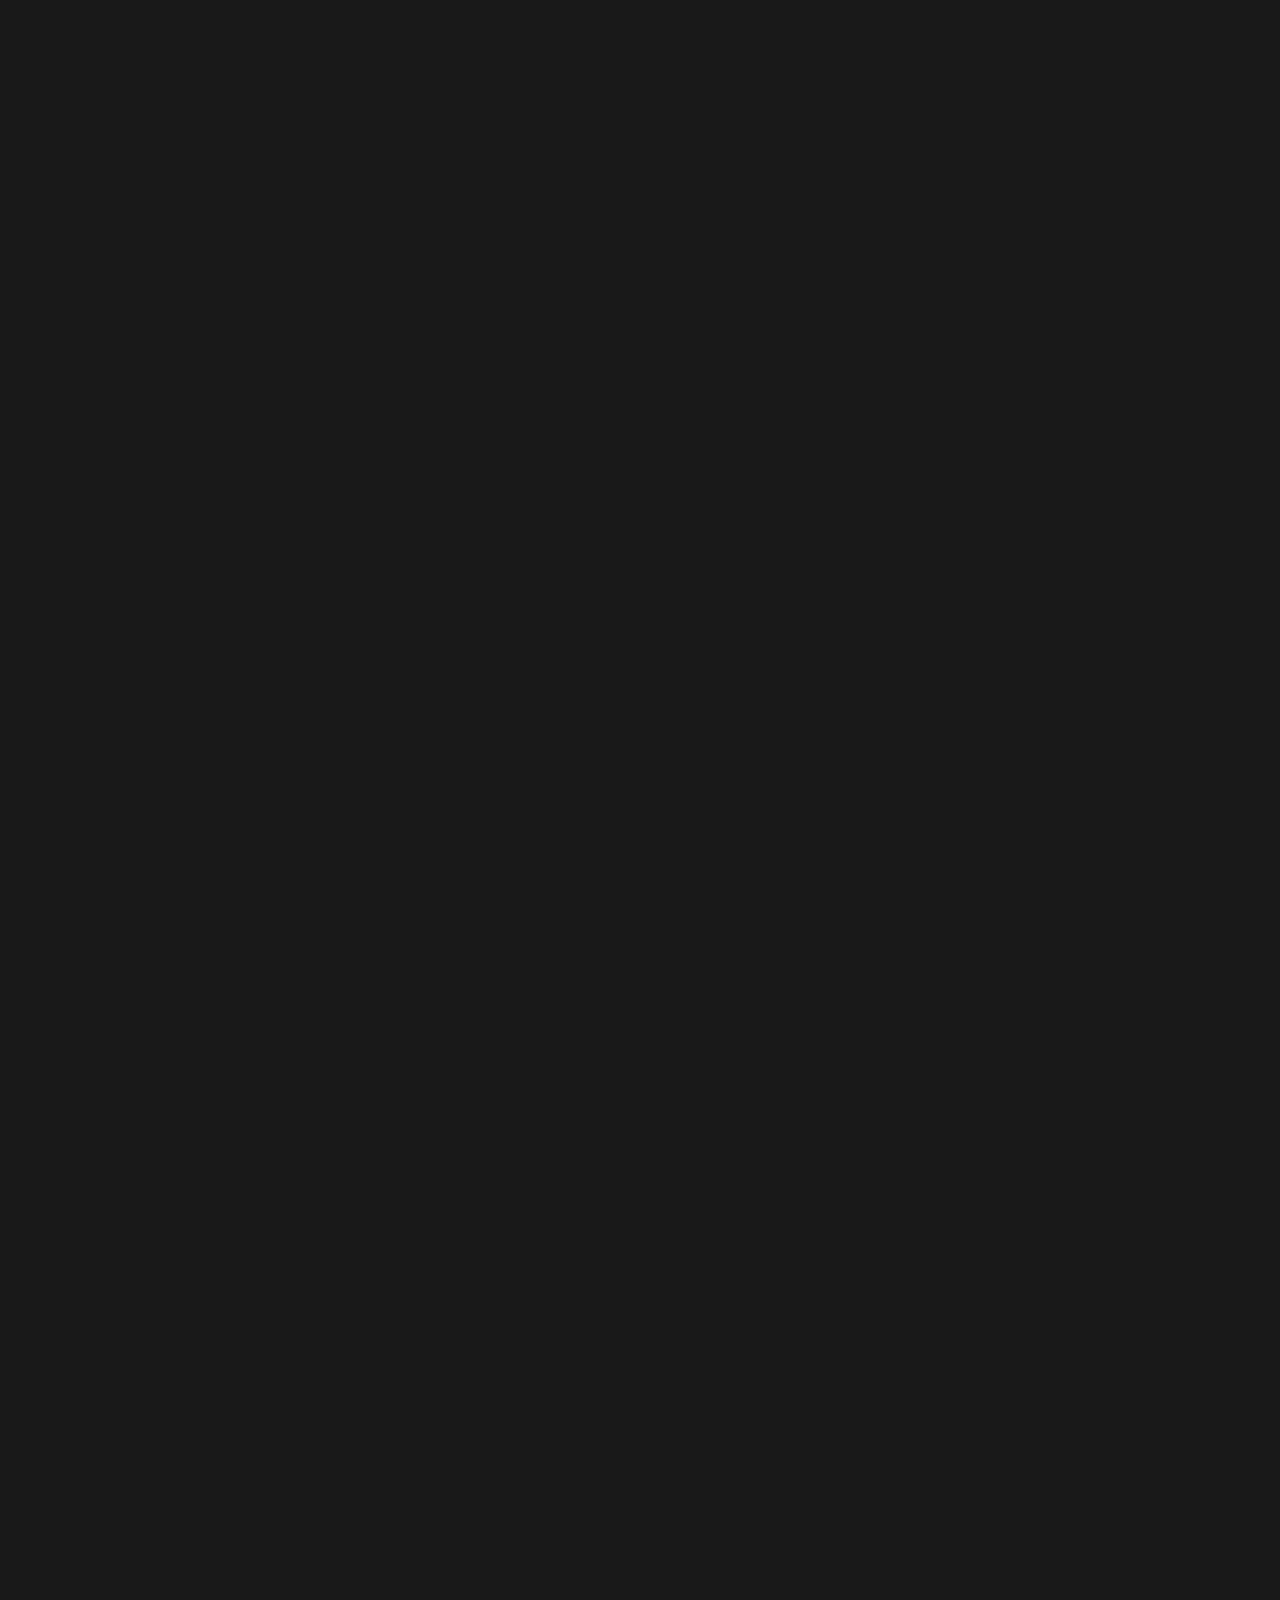
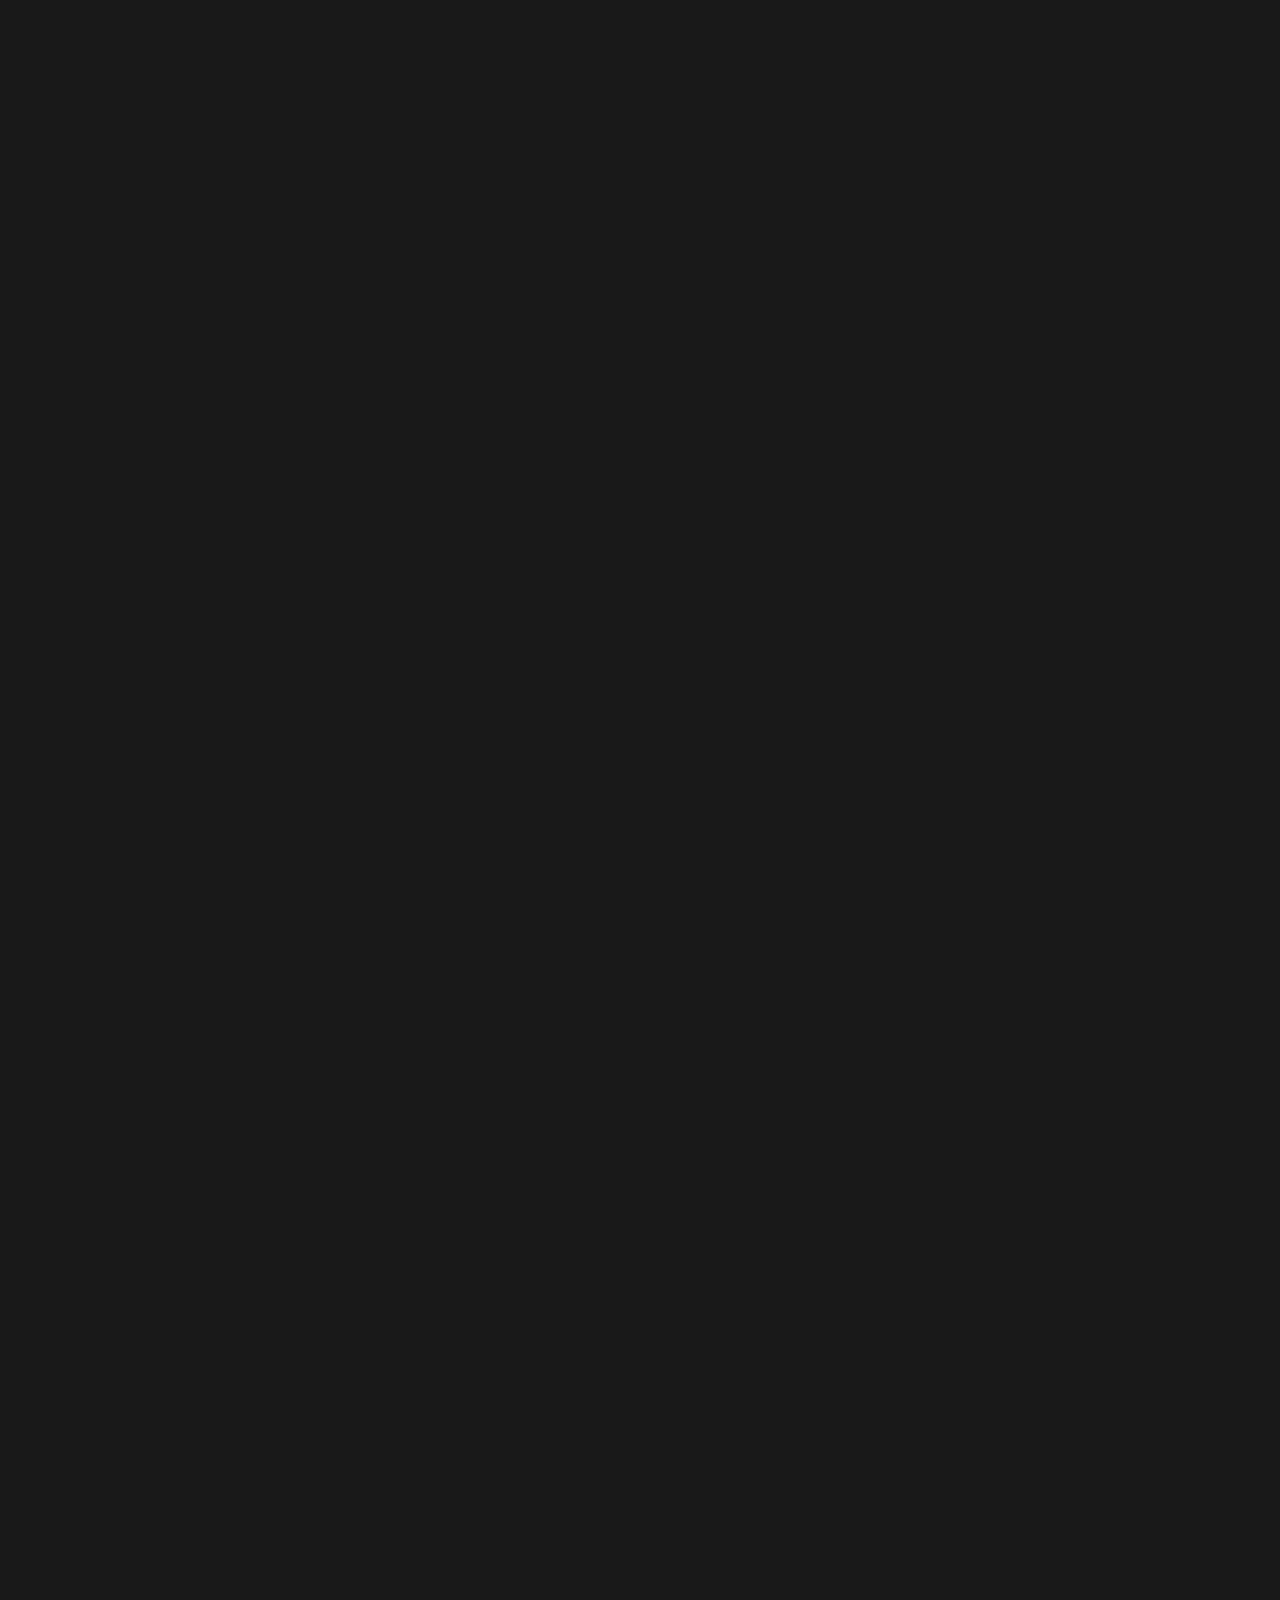
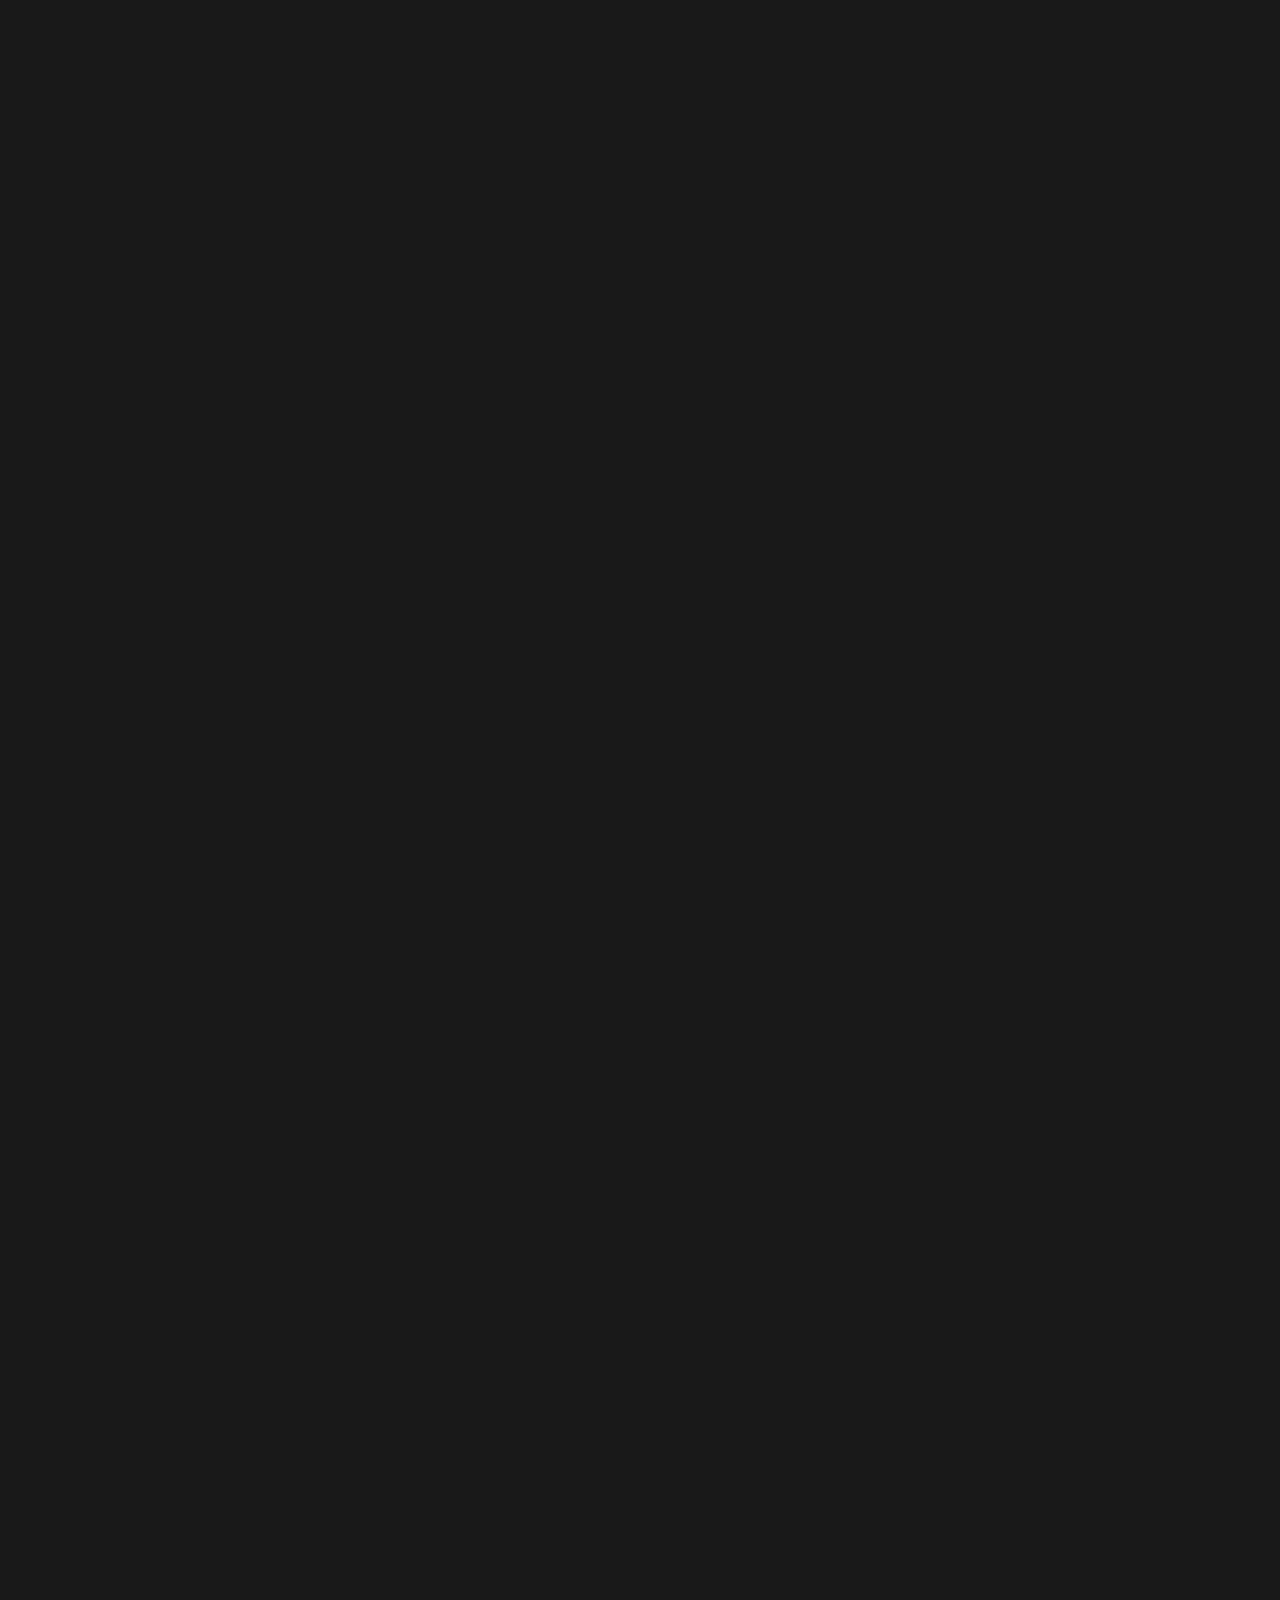
<file: slide/examples/scroll.html>
<!doctype html>
<html lang="en">

	<head>
		<meta charset="utf-8">

		<title>reveal.js - Scroll View</title>

		<meta name="viewport" content="width=device-width, initial-scale=1.0, maximum-scale=1.0, user-scalable=no">

		<link rel="stylesheet" href="../dist/reset.css">
		<link rel="stylesheet" href="../dist/reveal.css">
		<link rel="stylesheet" href="../dist/theme/black.css" id="theme">
    <link rel="stylesheet" href="../plugin/highlight/monokai.css">
	</head>

	<body>

		<div class="reveal">

			<div class="slides">

				<section><h1>Scroll View</h1></section>
				<section data-background="indigo">
					<h2>Scroll triggered fragments</h2>
					<ul>
						<li class="fragment fade-left">Step one</li>
						<li class="fragment fade-left">Step two</li>
						<li class="fragment fade-left">Step three</li>
					</ul>
				</section>
				<section data-background-color="#fff"><h2>Scrollbar inverts<br>based on slide bg</h2></section>
				<section data-auto-animate data-auto-animate-easing="cubic-bezier(0.770, 0.000, 0.175, 1.000)">
					<h2>Auto-Animate</h2>
					<p>Scroll triggered auto-animations 😍</p>
					<div class="r-hstack justify-center">
						<div data-id="box1" style="background: #999; width: 50px; height: 50px; margin: 10px; border-radius: 5px;"></div>
						<div data-id="box2" style="background: #999; width: 50px; height: 50px; margin: 10px; border-radius: 5px;"></div>
						<div data-id="box3" style="background: #999; width: 50px; height: 50px; margin: 10px; border-radius: 5px;"></div>
					</div>
				</section>
				<section data-auto-animate data-auto-animate-easing="cubic-bezier(0.770, 0.000, 0.175, 1.000)">
					<div class="r-hstack justify-center">
						<div data-id="box1" data-auto-animate-delay="0" style="background: cyan; width: 150px; height: 100px; margin: 10px;"></div>
						<div data-id="box2" data-auto-animate-delay="0.1" style="background: magenta; width: 150px; height: 100px; margin: 10px;"></div>
						<div data-id="box3" data-auto-animate-delay="0.2" style="background: yellow; width: 150px; height: 100px; margin: 10px;"></div>
					</div>
					<h2 style="margin-top: 20px;">Auto-Animate</h2>
				</section>
				<section data-auto-animate data-auto-animate-easing="cubic-bezier(0.770, 0.000, 0.175, 1.000)">
					<div class="r-stack">
						<div data-id="box1" style="background: cyan; width: 300px; height: 300px; border-radius: 200px;"></div>
						<div data-id="box2" style="background: magenta; width: 200px; height: 200px; border-radius: 200px;"></div>
						<div data-id="box3" style="background: yellow; width: 100px; height: 100px; border-radius: 200px;"></div>
					</div>
					<h2 style="margin-top: 20px;">Auto-Animate</h2>
				</section>
				<section data-background-gradient="linear-gradient(to bottom, #283b95, #17b2c3)" id="gradient-bg">
					<h2 data-id="code-title">Code highlights,<br />meet scroll triggers</h2>
					<pre data-id="code-animation"><code class="hljs javascript" data-trim data-line-numbers="|4,8-11|17|22-24"><script type="text/template">
						import React, { useState } from 'react';

						function Example() {
						  const [count, setCount] = useState(0);

						  return (
						    <div>
						      <p>You clicked {count} times</p>
						      <button onClick={() => setCount(count + 1)}>
						        Click me
						      </button>
						    </div>
						  );
						}

						function SecondExample() {
						  const [count, setCount] = useState(0);

						  return (
						    <div>
						      <p>You clicked {count} times</p>
						      <button onClick={() => setCount(count + 1)}>
						        Click me
						      </button>
						    </div>
						  );
						}
					</script></code></pre>
				</section>
				<section class="stack">
          <section data-background="https://static.slid.es/reveal/image-placeholder.png" id="image-bg">
            <h2>Image Backgrounds</h2>
          </section>
          <section data-background-video-muted data-background-video="https://s3.amazonaws.com/static.slid.es/site/homepage/v1/homepage-video-editor.mp4,https://s3.amazonaws.com/static.slid.es/site/homepage/v1/homepage-video-editor.webm">
            <h2>Video background</h2>
          </section>
        </section>
				<section><h2>The end</h2></section>

			</div>

		</div>

		<script src="../dist/reveal.js"></script>
		<script src="../plugin/notes/notes.js"></script>
		<script src="../plugin/markdown/markdown.js"></script>
		<script src="../plugin/highlight/highlight.js"></script>
		<script>
			Reveal.initialize({
				view: 'scroll',
				hash: true,

				plugins: [ RevealMarkdown, RevealHighlight, RevealNotes ]
			});
		</script>

	</body>
</html>
</file>
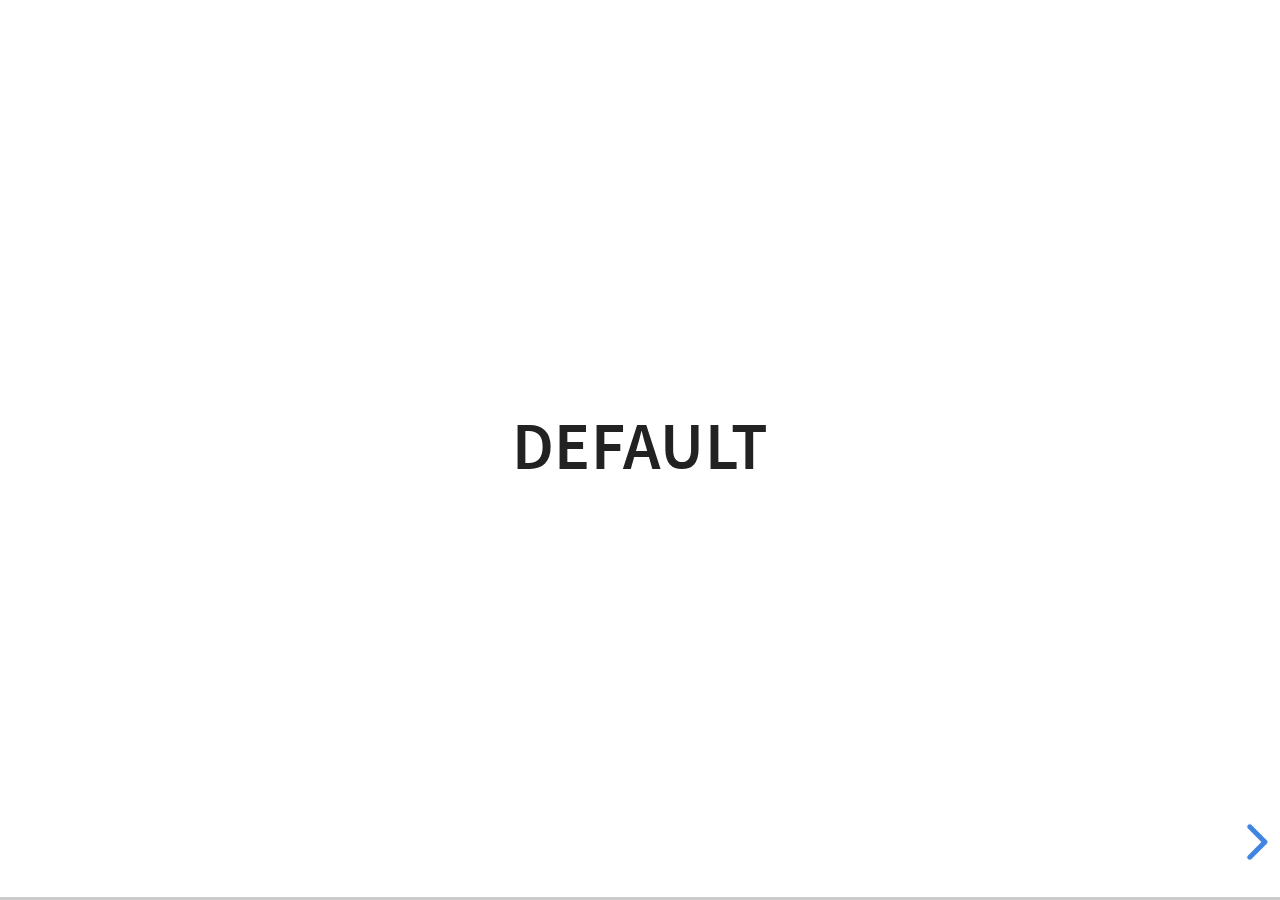
<file: slide/examples/transitions.html>
<!doctype html>
<html lang="en">

	<head>
		<meta charset="utf-8">

		<title>reveal.js - Slide Transitions</title>

		<link rel="stylesheet" href="../dist/reveal.css">
		<link rel="stylesheet" href="../dist/theme/white.css" id="theme">
		<style type="text/css" media="screen">
			.slides section.has-dark-background,
			.slides section.has-dark-background h3 {
				color: #fff;
			}
			.slides section.has-light-background,
			.slides section.has-light-background h3 {
				color: #222;
			}
		</style>
	</head>

	<body>

		<div class="reveal">

			<div class="slides">

				<section>
					<h3>Default</h3>
				</section>

				<section>
					<h3>Default</h3>
				</section>

				<section data-transition="zoom">
					<h3>data-transition: zoom</h3>
				</section>

				<section data-transition="zoom-in fade-out">
					<h3>data-transition: zoom-in fade-out</h3>
				</section>

				<section>
					<h3>Default</h3>
				</section>

				<section data-transition="convex">
					<h3>data-transition: convex</h3>
				</section>

				<section data-transition="convex-in concave-out">
					<h3>data-transition: convex-in concave-out</h3>
				</section>

				<section>
					<section data-transition="zoom">
						<h3>Default</h3>
					</section>
					<section data-transition="concave">
						<h3>data-transition: concave</h3>
					</section>
					<section data-transition="convex-in fade-out">
						<h3>data-transition: convex-in fade-out</h3>
					</section>
					<section>
						<h3>Default</h3>
					</section>
				</section>

				<section data-transition="none">
					<h3>data-transition: none</h3>
				</section>

				<section>
					<h3>Default</h3>
				</section>

			</div>

		</div>

		<script src="../dist/reveal.js"></script>
		<script>
			Reveal.initialize({
				center: true,
				history: true,

				// transition: 'slide',
				// transitionSpeed: 'slow',
				// backgroundTransition: 'slide'
			});
		</script>

	</body>
</html>
</file>
<file: slide/dist/theme/black.css>
/**
 * Black theme for reveal.js. This is the opposite of the 'white' theme.
 *
 * By Hakim El Hattab, http://hakim.se
 */
@import url(./fonts/source-sans-pro/source-sans-pro.css);
section.has-light-background, section.has-light-background h1, section.has-light-background h2, section.has-light-background h3, section.has-light-background h4, section.has-light-background h5, section.has-light-background h6 {
  color: #222;
}

/*********************************************
 * GLOBAL STYLES
 *********************************************/
:root {
  --r-background-color: #191919;
  --r-main-font: Source Sans Pro, Helvetica, sans-serif;
  --r-main-font-size: 42px;
  --r-main-color: #fff;
  --r-block-margin: 20px;
  --r-heading-margin: 0 0 20px 0;
  --r-heading-font: Source Sans Pro, Helvetica, sans-serif;
  --r-heading-color: #fff;
  --r-heading-line-height: 1.2;
  --r-heading-letter-spacing: normal;
  --r-heading-text-transform: uppercase;
  --r-heading-text-shadow: none;
  --r-heading-font-weight: 600;
  --r-heading1-text-shadow: none;
  --r-heading1-size: 2.5em;
  --r-heading2-size: 1.6em;
  --r-heading3-size: 1.3em;
  --r-heading4-size: 1em;
  --r-code-font: monospace;
  --r-link-color: #42affa;
  --r-link-color-dark: #068de9;
  --r-link-color-hover: #8dcffc;
  --r-selection-background-color: rgba(66, 175, 250, 0.75);
  --r-selection-color: #fff;
  --r-overlay-element-bg-color: 240, 240, 240;
  --r-overlay-element-fg-color: 0, 0, 0;
}

.reveal-viewport {
  background: #191919;
  background-color: var(--r-background-color);
}

.reveal {
  font-family: var(--r-main-font);
  font-size: var(--r-main-font-size);
  font-weight: normal;
  color: var(--r-main-color);
}

.reveal ::selection {
  color: var(--r-selection-color);
  background: var(--r-selection-background-color);
  text-shadow: none;
}

.reveal ::-moz-selection {
  color: var(--r-selection-color);
  background: var(--r-selection-background-color);
  text-shadow: none;
}

.reveal .slides section,
.reveal .slides section > section {
  line-height: 1.3;
  font-weight: inherit;
}

/*********************************************
 * HEADERS
 *********************************************/
.reveal h1,
.reveal h2,
.reveal h3,
.reveal h4,
.reveal h5,
.reveal h6 {
  margin: var(--r-heading-margin);
  color: var(--r-heading-color);
  font-family: var(--r-heading-font);
  font-weight: var(--r-heading-font-weight);
  line-height: var(--r-heading-line-height);
  letter-spacing: var(--r-heading-letter-spacing);
  text-transform: var(--r-heading-text-transform);
  text-shadow: var(--r-heading-text-shadow);
  word-wrap: break-word;
}

.reveal h1 {
  font-size: var(--r-heading1-size);
}

.reveal h2 {
  font-size: var(--r-heading2-size);
}

.reveal h3 {
  font-size: var(--r-heading3-size);
}

.reveal h4 {
  font-size: var(--r-heading4-size);
}

.reveal h1 {
  text-shadow: var(--r-heading1-text-shadow);
}

/*********************************************
 * OTHER
 *********************************************/
.reveal p {
  margin: var(--r-block-margin) 0;
  line-height: 1.3;
}

/* Remove trailing margins after titles */
.reveal h1:last-child,
.reveal h2:last-child,
.reveal h3:last-child,
.reveal h4:last-child,
.reveal h5:last-child,
.reveal h6:last-child {
  margin-bottom: 0;
}

/* Ensure certain elements are never larger than the slide itself */
.reveal img,
.reveal video,
.reveal iframe {
  max-width: 95%;
  max-height: 95%;
}

.reveal strong,
.reveal b {
  font-weight: bold;
}

.reveal em {
  font-style: italic;
}

.reveal ol,
.reveal dl,
.reveal ul {
  display: inline-block;
  text-align: left;
  margin: 0 0 0 1em;
}

.reveal ol {
  list-style-type: decimal;
}

.reveal ul {
  list-style-type: disc;
}

.reveal ul ul {
  list-style-type: square;
}

.reveal ul ul ul {
  list-style-type: circle;
}

.reveal ul ul,
.reveal ul ol,
.reveal ol ol,
.reveal ol ul {
  display: block;
  margin-left: 40px;
}

.reveal dt {
  font-weight: bold;
}

.reveal dd {
  margin-left: 40px;
}

.reveal blockquote {
  display: block;
  position: relative;
  width: 70%;
  margin: var(--r-block-margin) auto;
  padding: 5px;
  font-style: italic;
  background: rgba(255, 255, 255, 0.05);
  box-shadow: 0px 0px 2px rgba(0, 0, 0, 0.2);
}

.reveal blockquote p:first-child,
.reveal blockquote p:last-child {
  display: inline-block;
}

.reveal q {
  font-style: italic;
}

.reveal pre {
  display: block;
  position: relative;
  width: 90%;
  margin: var(--r-block-margin) auto;
  text-align: left;
  font-size: 0.55em;
  font-family: var(--r-code-font);
  line-height: 1.2em;
  word-wrap: break-word;
  box-shadow: 0px 5px 15px rgba(0, 0, 0, 0.15);
}

.reveal code {
  font-family: var(--r-code-font);
  text-transform: none;
  tab-size: 2;
}

.reveal pre code {
  display: block;
  padding: 5px;
  overflow: auto;
  max-height: 400px;
  word-wrap: normal;
}

.reveal .code-wrapper {
  white-space: normal;
}

.reveal .code-wrapper code {
  white-space: pre;
}

.reveal table {
  margin: auto;
  border-collapse: collapse;
  border-spacing: 0;
}

.reveal table th {
  font-weight: bold;
}

.reveal table th,
.reveal table td {
  text-align: left;
  padding: 0.2em 0.5em 0.2em 0.5em;
  border-bottom: 1px solid;
}

.reveal table th[align=center],
.reveal table td[align=center] {
  text-align: center;
}

.reveal table th[align=right],
.reveal table td[align=right] {
  text-align: right;
}

.reveal table tbody tr:last-child th,
.reveal table tbody tr:last-child td {
  border-bottom: none;
}

.reveal sup {
  vertical-align: super;
  font-size: smaller;
}

.reveal sub {
  vertical-align: sub;
  font-size: smaller;
}

.reveal small {
  display: inline-block;
  font-size: 0.6em;
  line-height: 1.2em;
  vertical-align: top;
}

.reveal small * {
  vertical-align: top;
}

.reveal img {
  margin: var(--r-block-margin) 0;
}

/*********************************************
 * LINKS
 *********************************************/
.reveal a {
  color: var(--r-link-color);
  text-decoration: none;
  transition: color 0.15s ease;
}

.reveal a:hover {
  color: var(--r-link-color-hover);
  text-shadow: none;
  border: none;
}

.reveal .roll span:after {
  color: #fff;
  background: var(--r-link-color-dark);
}

/*********************************************
 * Frame helper
 *********************************************/
.reveal .r-frame {
  border: 4px solid var(--r-main-color);
  box-shadow: 0 0 10px rgba(0, 0, 0, 0.15);
}

.reveal a .r-frame {
  transition: all 0.15s linear;
}

.reveal a:hover .r-frame {
  border-color: var(--r-link-color);
  box-shadow: 0 0 20px rgba(0, 0, 0, 0.55);
}

/*********************************************
 * NAVIGATION CONTROLS
 *********************************************/
.reveal .controls {
  color: var(--r-link-color);
}

/*********************************************
 * PROGRESS BAR
 *********************************************/
.reveal .progress {
  background: rgba(0, 0, 0, 0.2);
  color: var(--r-link-color);
}

/*********************************************
 * PRINT BACKGROUND
 *********************************************/
@media print {
  .backgrounds {
    background-color: var(--r-background-color);
  }
}
</file>
<file: slide/plugin/highlight/monokai.css>
/*
Monokai style - ported by Luigi Maselli - http://grigio.org
*/

.hljs {
  display: block;
  overflow-x: auto;
  padding: 0.5em;
  background: #272822;
  color: #ddd;
}

.hljs-tag,
.hljs-keyword,
.hljs-selector-tag,
.hljs-literal,
.hljs-strong,
.hljs-name {
  color: #f92672;
}

.hljs-code {
  color: #66d9ef;
}

.hljs-class .hljs-title {
  color: white;
}

.hljs-attribute,
.hljs-symbol,
.hljs-regexp,
.hljs-link {
  color: #bf79db;
}

.hljs-string,
.hljs-bullet,
.hljs-subst,
.hljs-title,
.hljs-section,
.hljs-emphasis,
.hljs-type,
.hljs-built_in,
.hljs-builtin-name,
.hljs-selector-attr,
.hljs-selector-pseudo,
.hljs-addition,
.hljs-variable,
.hljs-template-tag,
.hljs-template-variable {
  color: #a6e22e;
}

.hljs-comment,
.hljs-quote,
.hljs-deletion,
.hljs-meta {
  color: #75715e;
}

.hljs-keyword,
.hljs-selector-tag,
.hljs-literal,
.hljs-doctag,
.hljs-title,
.hljs-section,
.hljs-type,
.hljs-selector-id {
  font-weight: bold;
}
</file>
<file: slide/dist/theme/serif.css>
/**
 * A simple theme for reveal.js presentations, similar
 * to the default theme. The accent color is brown.
 *
 * This theme is Copyright (C) 2012-2013 Owen Versteeg, http://owenversteeg.com - it is MIT licensed.
 */
.reveal a {
  line-height: 1.3em;
}

section.has-dark-background, section.has-dark-background h1, section.has-dark-background h2, section.has-dark-background h3, section.has-dark-background h4, section.has-dark-background h5, section.has-dark-background h6 {
  color: #fff;
}

/*********************************************
 * GLOBAL STYLES
 *********************************************/
:root {
  --r-background-color: #F0F1EB;
  --r-main-font: Palatino Linotype, Book Antiqua, Palatino, FreeSerif, serif;
  --r-main-font-size: 40px;
  --r-main-color: #000;
  --r-block-margin: 20px;
  --r-heading-margin: 0 0 20px 0;
  --r-heading-font: Palatino Linotype, Book Antiqua, Palatino, FreeSerif, serif;
  --r-heading-color: #383D3D;
  --r-heading-line-height: 1.2;
  --r-heading-letter-spacing: normal;
  --r-heading-text-transform: none;
  --r-heading-text-shadow: none;
  --r-heading-font-weight: normal;
  --r-heading1-text-shadow: none;
  --r-heading1-size: 3.77em;
  --r-heading2-size: 2.11em;
  --r-heading3-size: 1.55em;
  --r-heading4-size: 1em;
  --r-code-font: monospace;
  --r-link-color: #51483D;
  --r-link-color-dark: #25211c;
  --r-link-color-hover: #8b7c69;
  --r-selection-background-color: #26351C;
  --r-selection-color: #fff;
  --r-overlay-element-bg-color: 0, 0, 0;
  --r-overlay-element-fg-color: 240, 240, 240;
}

.reveal-viewport {
  background: #F0F1EB;
  background-color: var(--r-background-color);
}

.reveal {
  font-family: var(--r-main-font);
  font-size: var(--r-main-font-size);
  font-weight: normal;
  color: var(--r-main-color);
}

.reveal ::selection {
  color: var(--r-selection-color);
  background: var(--r-selection-background-color);
  text-shadow: none;
}

.reveal ::-moz-selection {
  color: var(--r-selection-color);
  background: var(--r-selection-background-color);
  text-shadow: none;
}

.reveal .slides section,
.reveal .slides section > section {
  line-height: 1.3;
  font-weight: inherit;
}

/*********************************************
 * HEADERS
 *********************************************/
.reveal h1,
.reveal h2,
.reveal h3,
.reveal h4,
.reveal h5,
.reveal h6 {
  margin: var(--r-heading-margin);
  color: var(--r-heading-color);
  font-family: var(--r-heading-font);
  font-weight: var(--r-heading-font-weight);
  line-height: var(--r-heading-line-height);
  letter-spacing: var(--r-heading-letter-spacing);
  text-transform: var(--r-heading-text-transform);
  text-shadow: var(--r-heading-text-shadow);
  word-wrap: break-word;
}

.reveal h1 {
  font-size: var(--r-heading1-size);
}

.reveal h2 {
  font-size: var(--r-heading2-size);
}

.reveal h3 {
  font-size: var(--r-heading3-size);
}

.reveal h4 {
  font-size: var(--r-heading4-size);
}

.reveal h1 {
  text-shadow: var(--r-heading1-text-shadow);
}

/*********************************************
 * OTHER
 *********************************************/
.reveal p {
  margin: var(--r-block-margin) 0;
  line-height: 1.3;
}

/* Remove trailing margins after titles */
.reveal h1:last-child,
.reveal h2:last-child,
.reveal h3:last-child,
.reveal h4:last-child,
.reveal h5:last-child,
.reveal h6:last-child {
  margin-bottom: 0;
}

/* Ensure certain elements are never larger than the slide itself */
.reveal img,
.reveal video,
.reveal iframe {
  max-width: 95%;
  max-height: 95%;
}

.reveal strong,
.reveal b {
  font-weight: bold;
}

.reveal em {
  font-style: italic;
}

.reveal ol,
.reveal dl,
.reveal ul {
  display: inline-block;
  text-align: left;
  margin: 0 0 0 1em;
}

.reveal ol {
  list-style-type: decimal;
}

.reveal ul {
  list-style-type: disc;
}

.reveal ul ul {
  list-style-type: square;
}

.reveal ul ul ul {
  list-style-type: circle;
}

.reveal ul ul,
.reveal ul ol,
.reveal ol ol,
.reveal ol ul {
  display: block;
  margin-left: 40px;
}

.reveal dt {
  font-weight: bold;
}

.reveal dd {
  margin-left: 40px;
}

.reveal blockquote {
  display: block;
  position: relative;
  width: 70%;
  margin: var(--r-block-margin) auto;
  padding: 5px;
  font-style: italic;
  background: rgba(255, 255, 255, 0.05);
  box-shadow: 0px 0px 2px rgba(0, 0, 0, 0.2);
}

.reveal blockquote p:first-child,
.reveal blockquote p:last-child {
  display: inline-block;
}

.reveal q {
  font-style: italic;
}

.reveal pre {
  display: block;
  position: relative;
  width: 90%;
  margin: var(--r-block-margin) auto;
  text-align: left;
  font-size: 0.55em;
  font-family: var(--r-code-font);
  line-height: 1.2em;
  word-wrap: break-word;
  box-shadow: 0px 5px 15px rgba(0, 0, 0, 0.15);
}

.reveal code {
  font-family: var(--r-code-font);
  text-transform: none;
  tab-size: 2;
}

.reveal pre code {
  display: block;
  padding: 5px;
  overflow: auto;
  max-height: 400px;
  word-wrap: normal;
}

.reveal .code-wrapper {
  white-space: normal;
}

.reveal .code-wrapper code {
  white-space: pre;
}

.reveal table {
  margin: auto;
  border-collapse: collapse;
  border-spacing: 0;
}

.reveal table th {
  font-weight: bold;
}

.reveal table th,
.reveal table td {
  text-align: left;
  padding: 0.2em 0.5em 0.2em 0.5em;
  border-bottom: 1px solid;
}

.reveal table th[align=center],
.reveal table td[align=center] {
  text-align: center;
}

.reveal table th[align=right],
.reveal table td[align=right] {
  text-align: right;
}

.reveal table tbody tr:last-child th,
.reveal table tbody tr:last-child td {
  border-bottom: none;
}

.reveal sup {
  vertical-align: super;
  font-size: smaller;
}

.reveal sub {
  vertical-align: sub;
  font-size: smaller;
}

.reveal small {
  display: inline-block;
  font-size: 0.6em;
  line-height: 1.2em;
  vertical-align: top;
}

.reveal small * {
  vertical-align: top;
}

.reveal img {
  margin: var(--r-block-margin) 0;
}

/*********************************************
 * LINKS
 *********************************************/
.reveal a {
  color: var(--r-link-color);
  text-decoration: none;
  transition: color 0.15s ease;
}

.reveal a:hover {
  color: var(--r-link-color-hover);
  text-shadow: none;
  border: none;
}

.reveal .roll span:after {
  color: #fff;
  background: var(--r-link-color-dark);
}

/*********************************************
 * Frame helper
 *********************************************/
.reveal .r-frame {
  border: 4px solid var(--r-main-color);
  box-shadow: 0 0 10px rgba(0, 0, 0, 0.15);
}

.reveal a .r-frame {
  transition: all 0.15s linear;
}

.reveal a:hover .r-frame {
  border-color: var(--r-link-color);
  box-shadow: 0 0 20px rgba(0, 0, 0, 0.55);
}

/*********************************************
 * NAVIGATION CONTROLS
 *********************************************/
.reveal .controls {
  color: var(--r-link-color);
}

/*********************************************
 * PROGRESS BAR
 *********************************************/
.reveal .progress {
  background: rgba(0, 0, 0, 0.2);
  color: var(--r-link-color);
}

/*********************************************
 * PRINT BACKGROUND
 *********************************************/
@media print {
  .backgrounds {
    background-color: var(--r-background-color);
  }
}
</file>
<file: slide/dist/theme/white.css>
/**
 * White theme for reveal.js. This is the opposite of the 'black' theme.
 *
 * By Hakim El Hattab, http://hakim.se
 */
@import url(./fonts/source-sans-pro/source-sans-pro.css);
section.has-dark-background, section.has-dark-background h1, section.has-dark-background h2, section.has-dark-background h3, section.has-dark-background h4, section.has-dark-background h5, section.has-dark-background h6 {
  color: #fff;
}

/*********************************************
 * GLOBAL STYLES
 *********************************************/
:root {
  --r-background-color: #fff;
  --r-main-font: Source Sans Pro, Helvetica, sans-serif;
  --r-main-font-size: 42px;
  --r-main-color: #222;
  --r-block-margin: 20px;
  --r-heading-margin: 0 0 20px 0;
  --r-heading-font: Source Sans Pro, Helvetica, sans-serif;
  --r-heading-color: #222;
  --r-heading-line-height: 1.2;
  --r-heading-letter-spacing: normal;
  --r-heading-text-transform: uppercase;
  --r-heading-text-shadow: none;
  --r-heading-font-weight: 600;
  --r-heading1-text-shadow: none;
  --r-heading1-size: 2.5em;
  --r-heading2-size: 1.6em;
  --r-heading3-size: 1.3em;
  --r-heading4-size: 1em;
  --r-code-font: monospace;
  --r-link-color: #2a76dd;
  --r-link-color-dark: #1a53a1;
  --r-link-color-hover: #6ca0e8;
  --r-selection-background-color: #98bdef;
  --r-selection-color: #fff;
  --r-overlay-element-bg-color: 0, 0, 0;
  --r-overlay-element-fg-color: 240, 240, 240;
}

.reveal-viewport {
  background: #fff;
  background-color: var(--r-background-color);
}

.reveal {
  font-family: var(--r-main-font);
  font-size: var(--r-main-font-size);
  font-weight: normal;
  color: var(--r-main-color);
}

.reveal ::selection {
  color: var(--r-selection-color);
  background: var(--r-selection-background-color);
  text-shadow: none;
}

.reveal ::-moz-selection {
  color: var(--r-selection-color);
  background: var(--r-selection-background-color);
  text-shadow: none;
}

.reveal .slides section,
.reveal .slides section > section {
  line-height: 1.3;
  font-weight: inherit;
}

/*********************************************
 * HEADERS
 *********************************************/
.reveal h1,
.reveal h2,
.reveal h3,
.reveal h4,
.reveal h5,
.reveal h6 {
  margin: var(--r-heading-margin);
  color: var(--r-heading-color);
  font-family: var(--r-heading-font);
  font-weight: var(--r-heading-font-weight);
  line-height: var(--r-heading-line-height);
  letter-spacing: var(--r-heading-letter-spacing);
  text-transform: var(--r-heading-text-transform);
  text-shadow: var(--r-heading-text-shadow);
  word-wrap: break-word;
}

.reveal h1 {
  font-size: var(--r-heading1-size);
}

.reveal h2 {
  font-size: var(--r-heading2-size);
}

.reveal h3 {
  font-size: var(--r-heading3-size);
}

.reveal h4 {
  font-size: var(--r-heading4-size);
}

.reveal h1 {
  text-shadow: var(--r-heading1-text-shadow);
}

/*********************************************
 * OTHER
 *********************************************/
.reveal p {
  margin: var(--r-block-margin) 0;
  line-height: 1.3;
}

/* Remove trailing margins after titles */
.reveal h1:last-child,
.reveal h2:last-child,
.reveal h3:last-child,
.reveal h4:last-child,
.reveal h5:last-child,
.reveal h6:last-child {
  margin-bottom: 0;
}

/* Ensure certain elements are never larger than the slide itself */
.reveal img,
.reveal video,
.reveal iframe {
  max-width: 95%;
  max-height: 95%;
}

.reveal strong,
.reveal b {
  font-weight: bold;
}

.reveal em {
  font-style: italic;
}

.reveal ol,
.reveal dl,
.reveal ul {
  display: inline-block;
  text-align: left;
  margin: 0 0 0 1em;
}

.reveal ol {
  list-style-type: decimal;
}

.reveal ul {
  list-style-type: disc;
}

.reveal ul ul {
  list-style-type: square;
}

.reveal ul ul ul {
  list-style-type: circle;
}

.reveal ul ul,
.reveal ul ol,
.reveal ol ol,
.reveal ol ul {
  display: block;
  margin-left: 40px;
}

.reveal dt {
  font-weight: bold;
}

.reveal dd {
  margin-left: 40px;
}

.reveal blockquote {
  display: block;
  position: relative;
  width: 70%;
  margin: var(--r-block-margin) auto;
  padding: 5px;
  font-style: italic;
  background: rgba(255, 255, 255, 0.05);
  box-shadow: 0px 0px 2px rgba(0, 0, 0, 0.2);
}

.reveal blockquote p:first-child,
.reveal blockquote p:last-child {
  display: inline-block;
}

.reveal q {
  font-style: italic;
}

.reveal pre {
  display: block;
  position: relative;
  width: 90%;
  margin: var(--r-block-margin) auto;
  text-align: left;
  font-size: 0.55em;
  font-family: var(--r-code-font);
  line-height: 1.2em;
  word-wrap: break-word;
  box-shadow: 0px 5px 15px rgba(0, 0, 0, 0.15);
}

.reveal code {
  font-family: var(--r-code-font);
  text-transform: none;
  tab-size: 2;
}

.reveal pre code {
  display: block;
  padding: 5px;
  overflow: auto;
  max-height: 400px;
  word-wrap: normal;
}

.reveal .code-wrapper {
  white-space: normal;
}

.reveal .code-wrapper code {
  white-space: pre;
}

.reveal table {
  margin: auto;
  border-collapse: collapse;
  border-spacing: 0;
}

.reveal table th {
  font-weight: bold;
}

.reveal table th,
.reveal table td {
  text-align: left;
  padding: 0.2em 0.5em 0.2em 0.5em;
  border-bottom: 1px solid;
}

.reveal table th[align=center],
.reveal table td[align=center] {
  text-align: center;
}

.reveal table th[align=right],
.reveal table td[align=right] {
  text-align: right;
}

.reveal table tbody tr:last-child th,
.reveal table tbody tr:last-child td {
  border-bottom: none;
}

.reveal sup {
  vertical-align: super;
  font-size: smaller;
}

.reveal sub {
  vertical-align: sub;
  font-size: smaller;
}

.reveal small {
  display: inline-block;
  font-size: 0.6em;
  line-height: 1.2em;
  vertical-align: top;
}

.reveal small * {
  vertical-align: top;
}

.reveal img {
  margin: var(--r-block-margin) 0;
}

/*********************************************
 * LINKS
 *********************************************/
.reveal a {
  color: var(--r-link-color);
  text-decoration: none;
  transition: color 0.15s ease;
}

.reveal a:hover {
  color: var(--r-link-color-hover);
  text-shadow: none;
  border: none;
}

.reveal .roll span:after {
  color: #fff;
  background: var(--r-link-color-dark);
}

/*********************************************
 * Frame helper
 *********************************************/
.reveal .r-frame {
  border: 4px solid var(--r-main-color);
  box-shadow: 0 0 10px rgba(0, 0, 0, 0.15);
}

.reveal a .r-frame {
  transition: all 0.15s linear;
}

.reveal a:hover .r-frame {
  border-color: var(--r-link-color);
  box-shadow: 0 0 20px rgba(0, 0, 0, 0.55);
}

/*********************************************
 * NAVIGATION CONTROLS
 *********************************************/
.reveal .controls {
  color: var(--r-link-color);
}

/*********************************************
 * PROGRESS BAR
 *********************************************/
.reveal .progress {
  background: rgba(0, 0, 0, 0.2);
  color: var(--r-link-color);
}

/*********************************************
 * PRINT BACKGROUND
 *********************************************/
@media print {
  .backgrounds {
    background-color: var(--r-background-color);
  }
}
</file>
